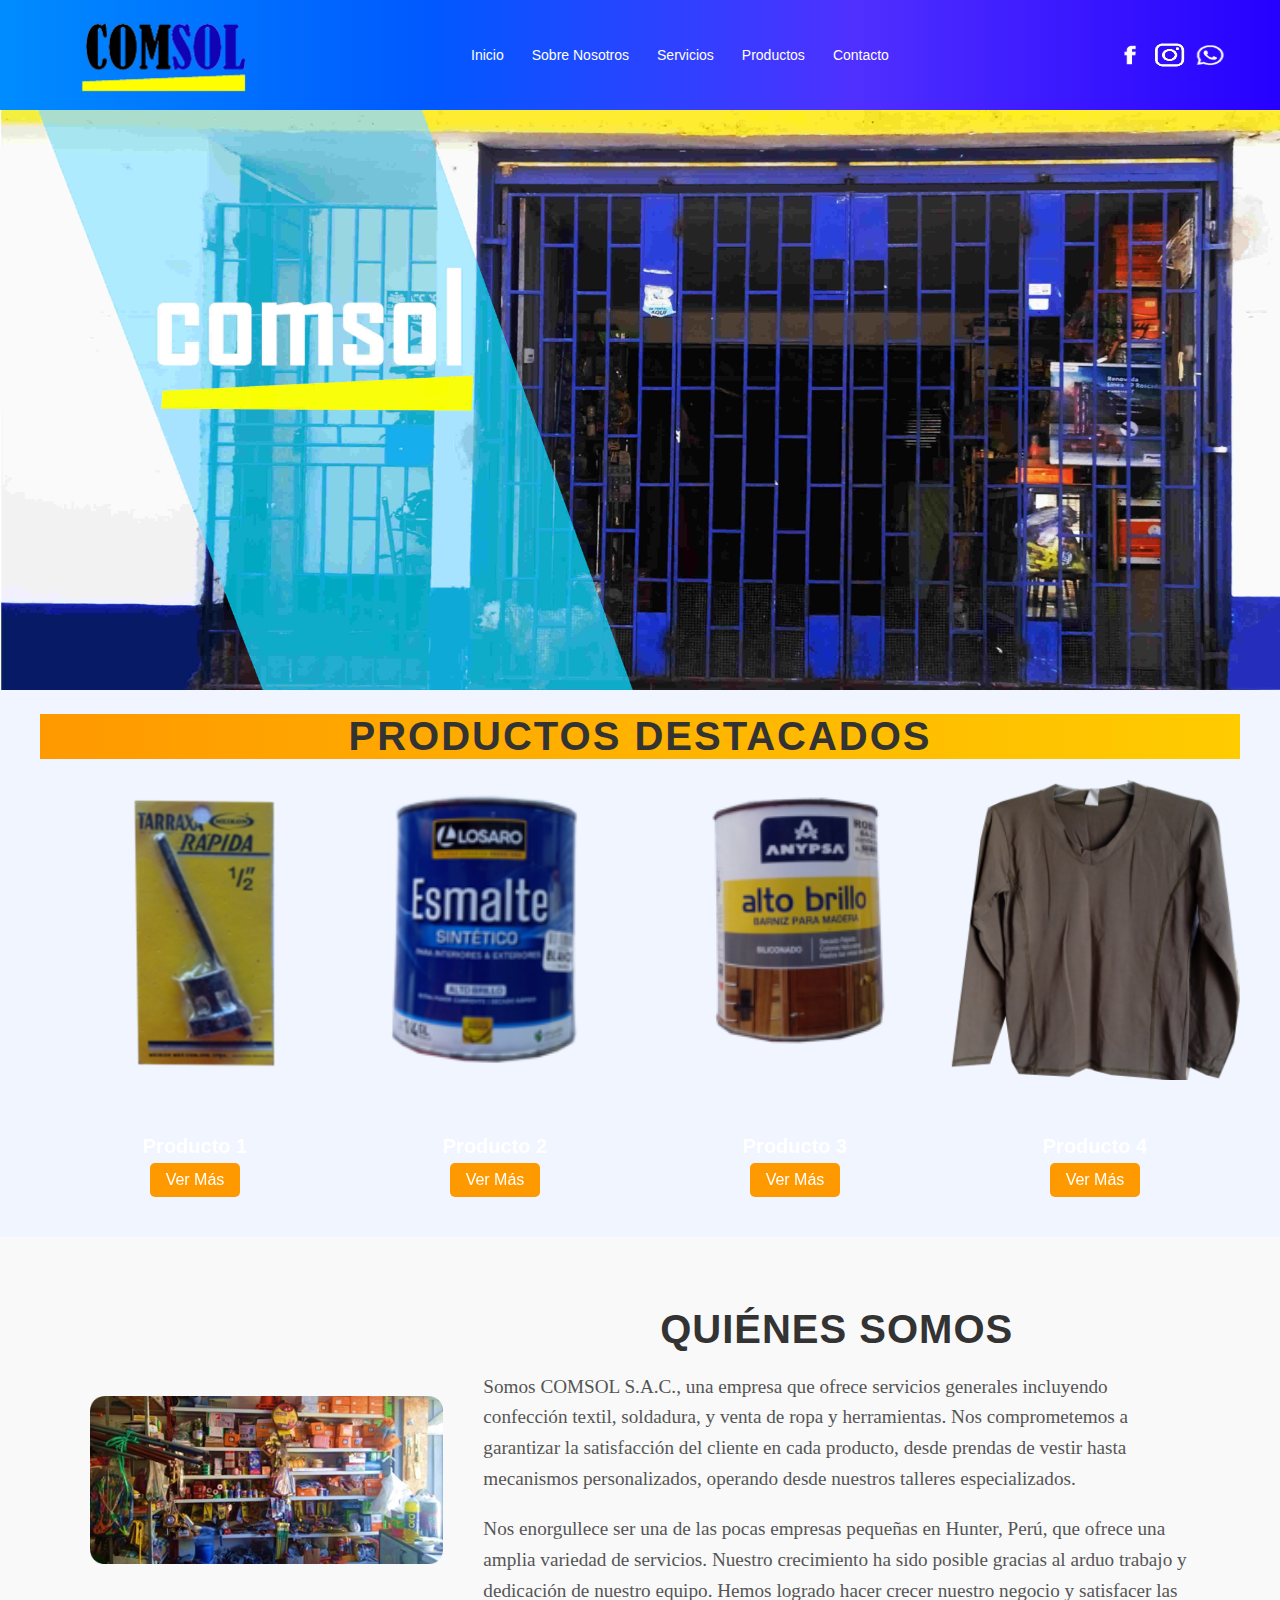
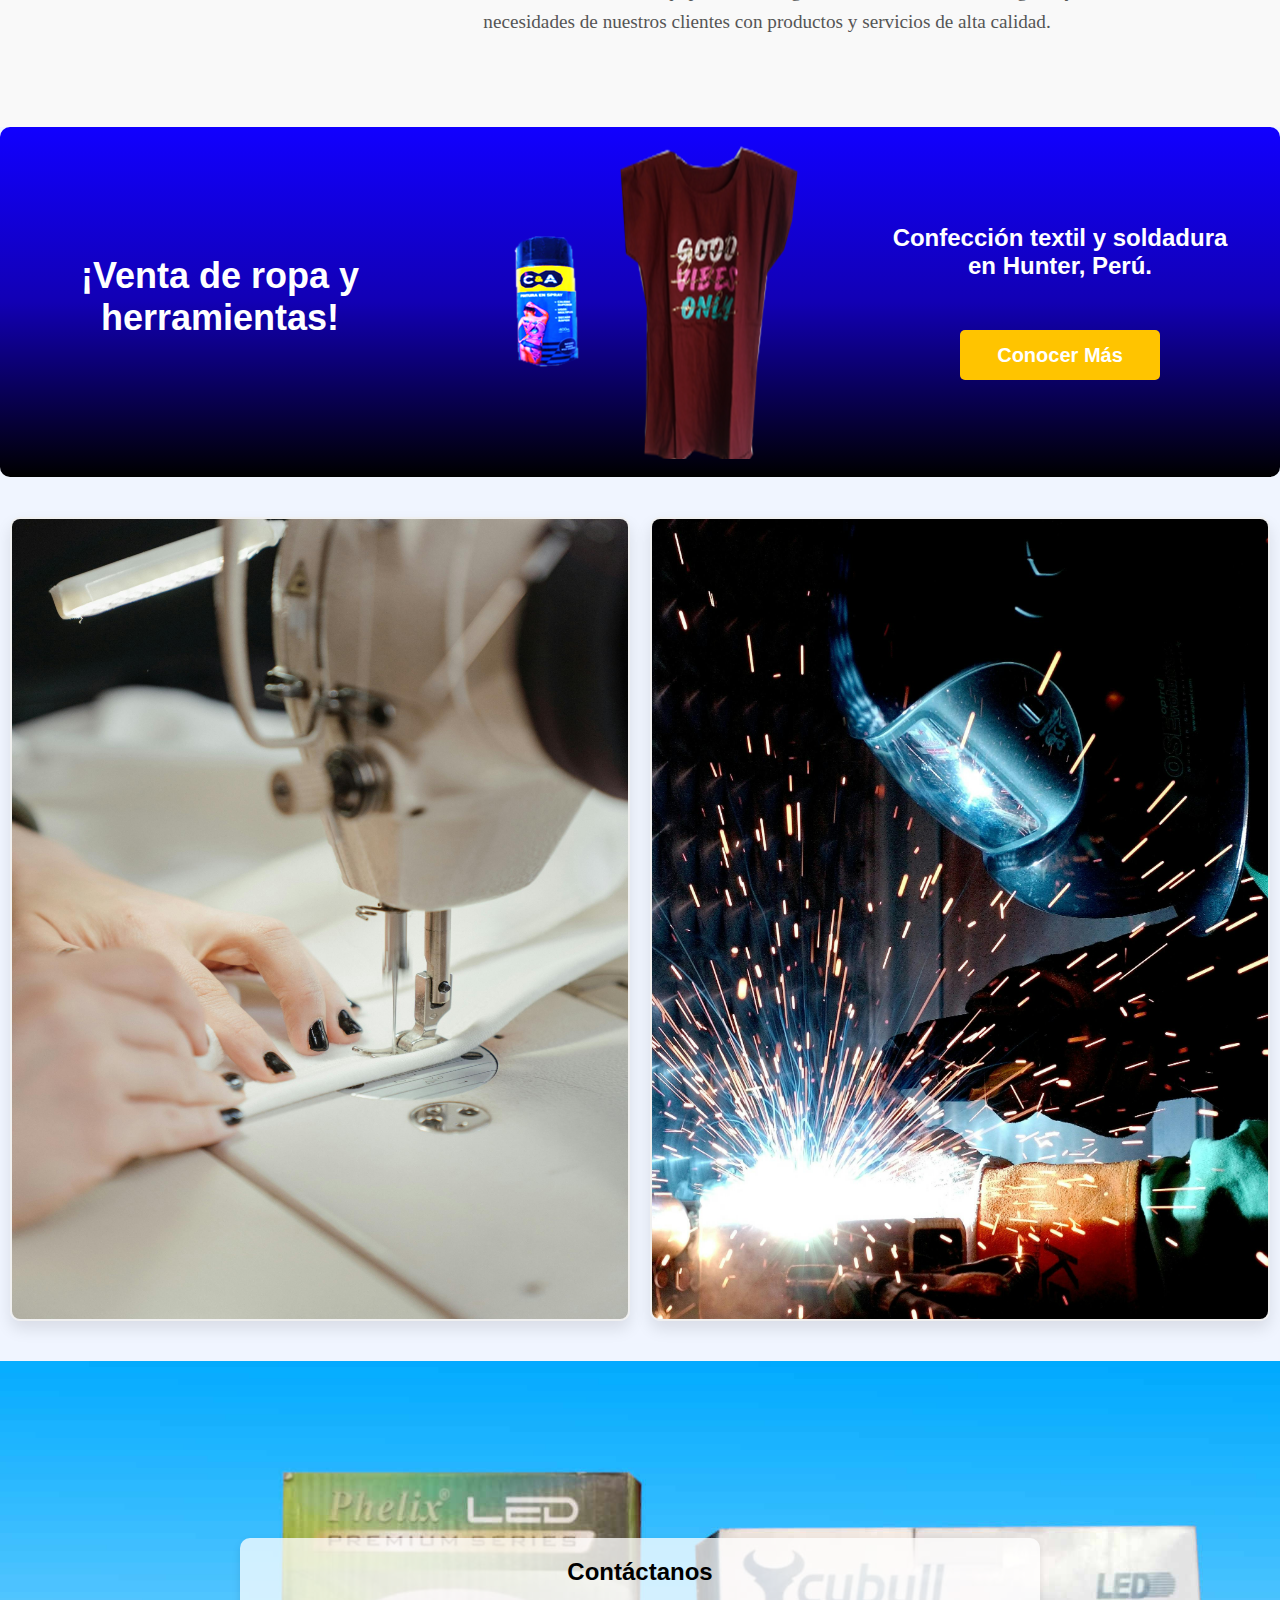
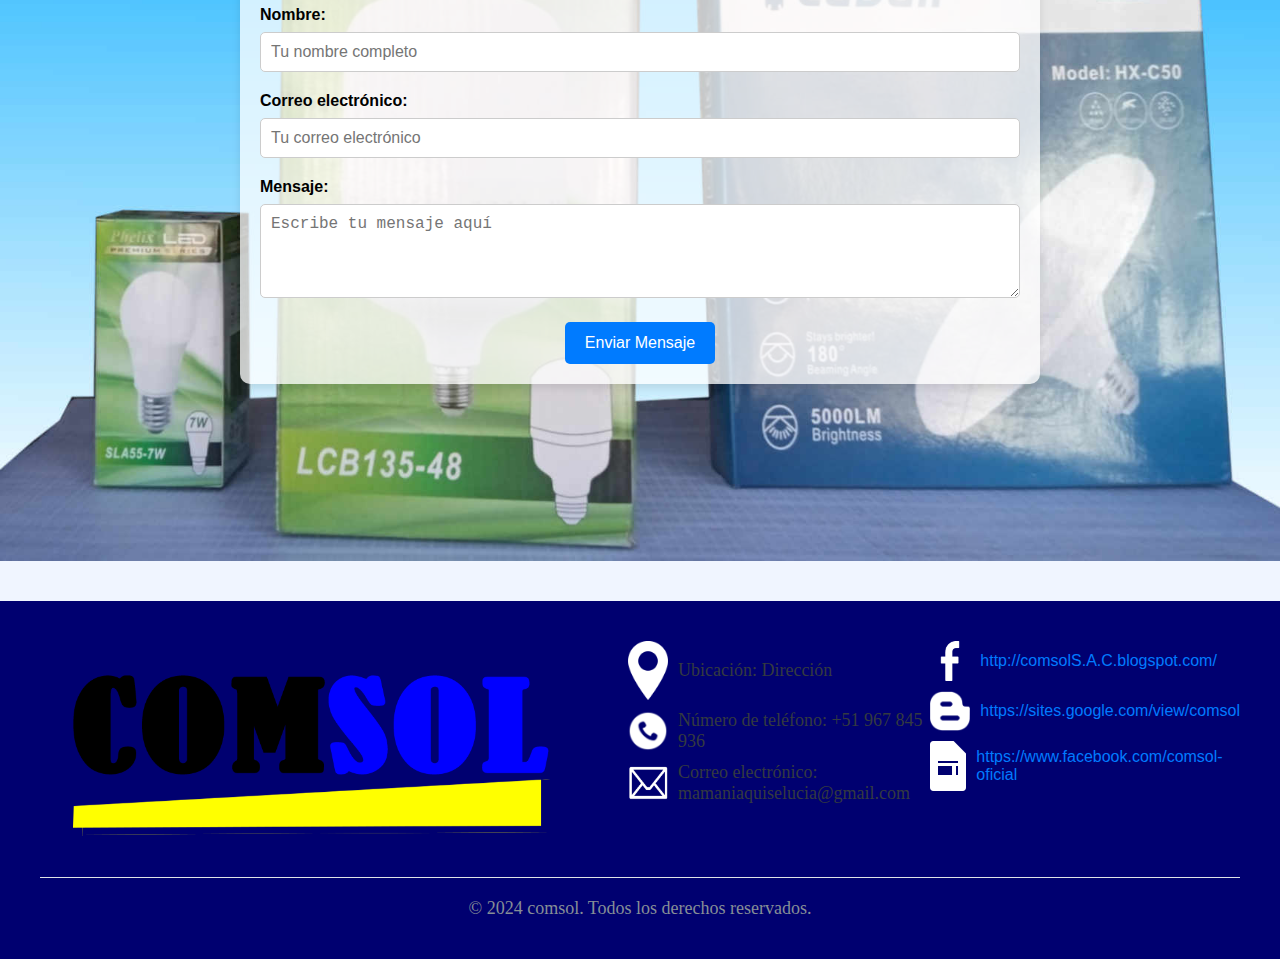
<file: index.html>
<!DOCTYPE html>
<html lang="es">
<head>
    <meta charset="UTF-8">
    <meta name="viewport" content="width=device-width, initial-scale=1.0">
    <title>Mi Empresa de Servicios Generales</title>
    <link rel="stylesheet" href="css/styles.css">
</head>
<body>
    <header>
    <img src="images/logo-nuevo.png" alt="Logo de la Empresa" class="logo">
    <input type="checkbox" id="menu-toggle">
    <label for="menu-toggle" class="menu-icon">
        <span></span>
        <span></span>
        <span></span>
    </label>
    <nav class="menu">
        <ul>
            <li><a href="index.html">Inicio</a></li>
            <li><a href="sobre_nosotros.html">Sobre Nosotros</a></li>
            <li class="submenu">
                <a href="#">Servicios</a>
                <ul>
                    <li><a href="sastreria.html">Sastrería</a></li>
                    <li><a href="soldadura.html">Soldadura</a></li>
                </ul>
            </li>
            <li class="submenu">
                <a href="#">Productos</a>
                <ul>
                    <li><a href="ferreteria.html">Ferretería</a></li>
                    <li><a href="tienda_de_ropa.html">Tienda de Ropa</a></li>
                </ul>
            </li>
            <li><a href="contacto.html">Contacto</a></li>
        </ul>
    </nav>
    <div class="red_social">
        <img src="images/iconos-header.png" alt="redes" class="redes_sociales">
        <img src="images/iconos-header2.png" alt="redes" class="redes_sociales">
        <img src="images/iconos-header3.png" alt="redes" class="redes_sociales">
    </div>
</header>

    <main>
        <img src="images/imagen1.jpg" class="imagen-portada">
        <div class="carousel-container">
            <h2 class="carousel-title">Productos Destacados</h2>
            <div class="carousel">
                <div class="carousel-track">
                    <figure class="carousel-item">
                        <img src="images/Imagenferreteria6.png" alt="Producto 1">
                        <figcaption>
                            <h3>Producto 1</h3>
                            <a href="#" class="btn-carousel">Ver Más</a>
                        </figcaption>
                    </figure>
                    <figure class="carousel-item">
                        <img src="images/producto-destacados-2.png" alt="Producto 2">
                        <figcaption>
                            <h3>Producto 2</h3>
                            <a href="#" class="btn-carousel">Ver Más</a>
                        </figcaption>
                    </figure>
                    <figure class="carousel-item">
                        <img src="images/producto-destacados-3.png" alt="Producto 3">
                        <figcaption>
                            <h3>Producto 3</h3>
                            <a href="#" class="btn-carousel">Ver Más</a>
                        </figcaption>
                    </figure>
                    <figure class="carousel-item">
                        <img src="images/Imagenropa20.png" alt="Producto 4">
                        <figcaption>
                            <h3>Producto 4</h3>
                            <a href="#" class="btn-carousel">Ver Más</a>
                        </figcaption>
                    </figure>
                    <figure class="carousel-item">
                        <img src="images/Imagenropa28.png" alt="Producto 5">
                        <figcaption>
                            <h3>Producto 5</h3>
                            <a href="#" class="btn-carousel">Ver Más</a>
                        </figcaption>
                    </figure>
                </div>
            </div>
        </div>
        <div class="intro-section">
            <div class="intro-image">
                <img src="images/quiene-somos.png" alt="Quiénes Somos">
            </div>
            <div class="intro-info">
                <h1>Quiénes Somos</h1>
                <p>Somos COMSOL S.A.C., una empresa que ofrece servicios generales incluyendo confección textil, soldadura, y venta de ropa y herramientas. Nos comprometemos a garantizar la satisfacción del cliente en cada producto, desde prendas de vestir hasta mecanismos personalizados, operando desde nuestros talleres especializados.</p>
                <p>Nos enorgullece ser una de las pocas empresas pequeñas en Hunter, Perú, que ofrece una amplia variedad de servicios. Nuestro crecimiento ha sido posible gracias al arduo trabajo y dedicación de nuestro equipo. Hemos logrado hacer crecer nuestro negocio y satisfacer las necesidades de nuestros clientes con productos y servicios de alta calidad.</p>
            </div>
        </div>
        <div class="portada-2">
            <div class="publicidad">
                <p>¡Venta de ropa y herramientas!</p>
            </div>
            <div class="imagen-publicidad">
                <img src="images/Imagen-portada-2-2.png">
                <img src="images/Imagen-portada-2-1.png">
            </div>
            <div class="contenedor-3">
                <div class="publicidad-2">
                    <p>Confección textil y soldadura en Hunter, Perú.</p>
                </div>
                <div class="publicidad-boton">
                    <button class="color-boton">
                        Conocer Más
                    </button>
                </div>
            </div>
        </div>
        <div class="servicios">
            <div class="servicio">
                <a href="sastreria.html">
                    <img src="images/pexels-cottonbro-4622206.jpg" alt="Sastrería">
                    <div class="overlay">
                        <h2>Sastrería</h2>
                        <p>"Cree su estilo único con nuestra sastrería personalizada."</p>
                    </div>
                </a>
            </div>
            <div class="servicio">
                <a href="soldadura.html">
                    <img src="images/pexels-pixabay-73833.jpg" alt="Soldadura">
                    <div class="overlay">
                        <h2>Soldadura</h2>
                        <p>"Confíe en nuestra experiencia en soldadura para soluciones duraderas."</p>
                    </div>
                </a>
            </div>
        </div>
        <div class="contacto">
            <form action="submit.php" method="POST" class="contact-form">
                <h2>Contáctanos</h2>
                <div class="form-group">
                    <label for="name">Nombre:</label>
                    <input type="text" id="name" name="name" placeholder="Tu nombre completo" required>
                </div>
        
                <div class="form-group">
                    <label for="email">Correo electrónico:</label>
                    <input type="email" id="email" name="email" placeholder="Tu correo electrónico" required>
                </div>
        
                <div class="form-group">
                    <label for="message">Mensaje:</label>
                    <textarea id="message" name="message" rows="4" placeholder="Escribe tu mensaje aquí" required></textarea>
                </div>
        
                <button type="submit" class="btn-contact">Enviar Mensaje</button>
            </form>
            <div class="imagen-2">
                <img src="images/fondo_de_foco.jpg" alt="Fondo Abstracto">
            </div>
        </div>
        
    </main>
    <footer>
        <footer>
            <div class="footer-container">
                <div class="footer-section logo-section">
                    <img src="images/logo-nuevo-v4.png" alt="Logo">
                </div>
                <div class="contact-section">
                    <div class="contact-item">
                        <img src="images/icono-de-footer3.png" alt="Icono de teléfono">
                        <p>Ubicación: Dirección</p>
                    </div>
                    <div class="contact-item">
                        <img src="images/Imagen-footer2.png" alt="Icono de correo">
                        <p>Número de teléfono: +51 967 845 936</p>
                    </div>
                    <div class="contact-item">
                        <img src="images/icono-de-footer4.png" alt="Icono de ubicación">
                        <p>Correo electrónico: mamaniaquiselucia@gmail.com</p>
                    </div>
                </div>
                <div class="social-section">
                    <div class="social-item">
                        <a href="http://comsolS.A.C.blogspot.com/" target="_blank"><img src="images/icono-de-footer8.png" alt="Icono de Facebook">http://comsolS.A.C.blogspot.com/</a>
                    </div>
                    <div class="social-item">
                        <a href="https://sites.google.com/view/comsol" target="_blank"><img src="images/icono-de-footer7.png" alt="Icono de Blogger">https://sites.google.com/view/comsol</a>
                    </div>
                    <div class="social-item">
                        <a href="https://www.facebook.com/comsol-oficial" target="_blank"><img src="images/Imagen-footer5.png" alt="Icono de Google">https://www.facebook.com/comsol-oficial</a>
                    </div>
                </div>
            </div>
            <div class="copyright-section">
                <p>&copy; 2024 comsol. Todos los derechos reservados.</p>
            </div>
    </footer>
    <script src="js/javascripts.js"></script>
    <script src="js\javascripts3.js"></script>
    <script>
        // JavaScript para manejar el despliegue del submenú
document.addEventListener('DOMContentLoaded', function () {
    const submenuItems = document.querySelectorAll('.submenu');

    submenuItems.forEach(item => {
        item.addEventListener('click', function (event) {
            const submenu = this.querySelector('ul');
            if (submenu.classList.contains('open')) {
                submenu.classList.remove('open');
            } else {
                closeAllSubmenus();
                submenu.classList.add('open');
            }
        });
    });

    // Cerrar todos los submenús abiertos excepto el actual
    function closeAllSubmenus() {
        const openSubmenus = document.querySelectorAll('.submenu ul.open');
        openSubmenus.forEach(submenu => {
            submenu.classList.remove('open');
        });
    }

    // Cerrar el submenú al hacer clic en el enlace principal
    const mainMenuLinks = document.querySelectorAll('.menu ul > li > a');
    mainMenuLinks.forEach(link => {
        link.addEventListener('click', function () {
            closeAllSubmenus();
        });
    });
});

    </script>
</body>
</html>
</file>
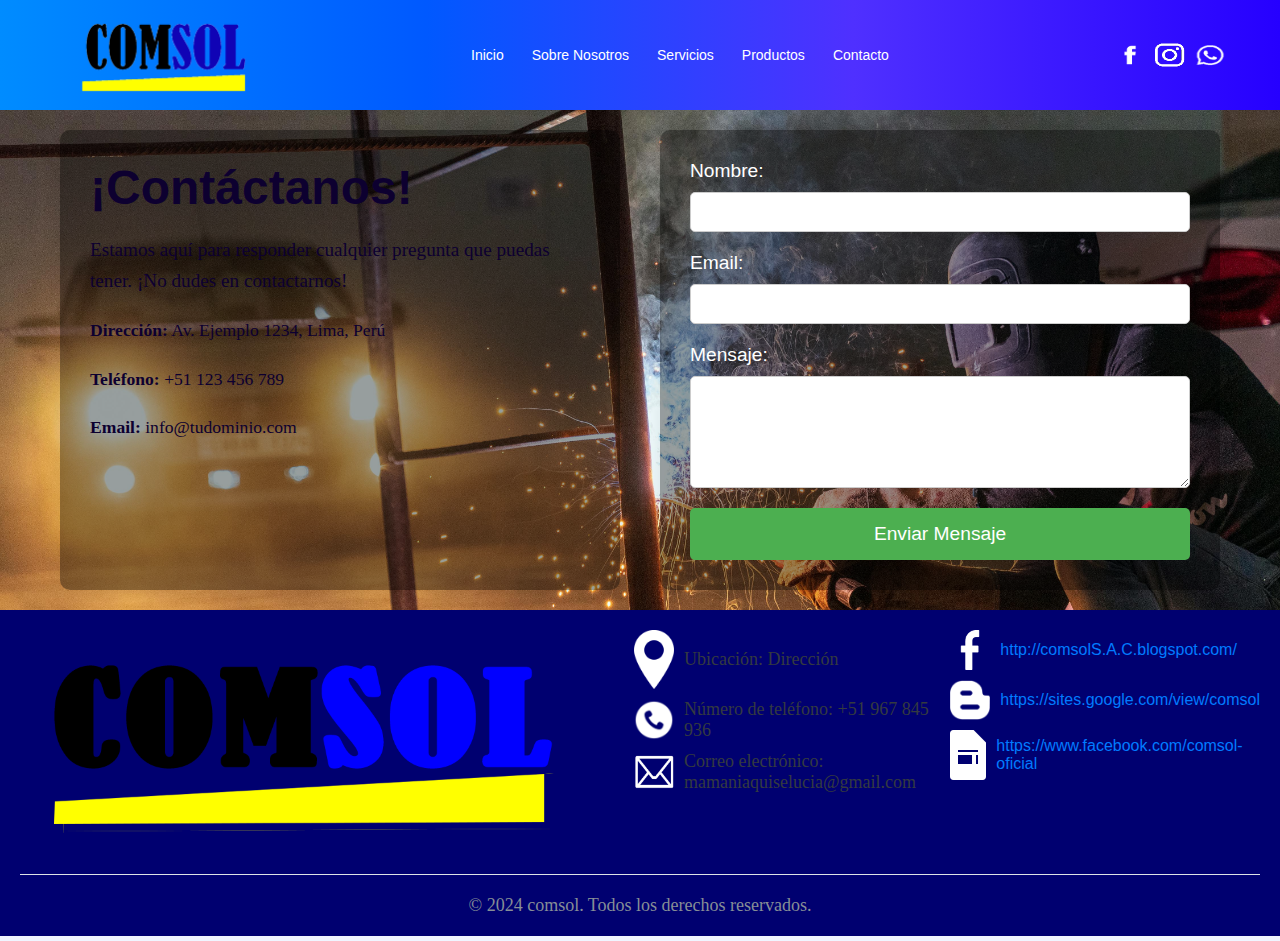
<file: contacto.html>
<!DOCTYPE html>
<html lang="es">
    <head>
        <meta charset="UTF-8">
        <meta name="viewport" content="width=device-width, initial-scale=1.0">
        <title>Contacto - Mi Empresa</title>
        <link rel="stylesheet" href="css/styles.css"> 
        <link rel="stylesheet" href="css/style7.css">
    </head>
    <body>
        <header>
            <img src="images/logo-nuevo.png" alt="Logo de la Empresa" class="logo">
            <input type="checkbox" id="menu-toggle">
            <label for="menu-toggle" class="menu-icon">
                <span></span>
                <span></span>
                <span></span>
            </label>
            <nav class="menu">
                <ul>
                    <li><a href="index.html">Inicio</a></li>
                    <li><a href="sobre_nosotros.html">Sobre Nosotros</a></li>
                    <li class="submenu">
                        <a href="#">Servicios</a>
                        <ul>
                            <li><a href="sastreria.html">Sastrería</a></li>
                            <li><a href="soldadura.html">Soldadura</a></li>
                        </ul>
                    </li>
                    <li class="submenu">
                        <a href="#">Productos</a>
                        <ul>
                            <li><a href="ferreteria.html">Ferretería</a></li>
                            <li><a href="tienda_de_ropa.html">Tienda de Ropa</a></li>
                        </ul>
                    </li>
                    <li><a href="contacto.html">Contacto</a></li>
                </ul>
            </nav>
            <div class="red_social">
                <img src="images/iconos-header.png" alt="redes" class="redes_sociales">
                <img src="images/iconos-header2.png" alt="redes" class="redes_sociales">
                <img src="images/iconos-header3.png" alt="redes" class="redes_sociales">
            </div>
        </header>
        <style>
            .contacto {
                background-size: cover;
                background-position: left;
                padding: 50px 0;
            }
            .background-image {
                position: absolute;
                top: 0;
                left: 0;
                width: 100%;
                height: 100%;
                opacity: 10px;
                object-fit: cover; /* Ajusta la imagen para cubrir todo el contenedor */
                z-index: -1; /* Coloca la imagen detrás del contenido */
            }
            
            .contacto-container {
                max-width: 1200px;
                margin: 0 auto;
                display: flex;
                flex-direction: column;
                gap: 20px;
                padding: 20px;
            }
            
            .contacto-info,
            .formulario-contacto {
                background-color: rgba(0, 0, 0, 0.377);
                padding: 30px;
                border-radius: 10px;
                box-shadow: 0 0 20px rgba(0, 0, 0, 0.1);
            }
            
            .contacto-info {
                color: rgb(13, 0, 48);
            }
            
            .contacto-info h2 {
                font-size: 3em;
                margin-bottom: 20px;
            }
            
            .contacto-info p {
                font-size: 1.2em;
                line-height: 1.6;
                margin-bottom: 20px;
            }
            
            .informacion p {
                font-size: 1.1em;
            }
            
            .formulario-contacto form {
                display: grid;
                gap: 20px;
            }
            
            .formulario-contacto .campo {
                display: grid;
                gap: 10px;
            }
            
            .formulario-contacto label {
                font-size: 1.2em;
                color: rgb(255, 255, 255);
            }
            
            .formulario-contacto input[type="text"],
            .formulario-contacto input[type="email"],
            .formulario-contacto textarea {
                width: 100%;
                padding: 10px;
                font-size: 1em;
                border: 1px solid #ccc;
                border-radius: 5px;
            }
            
            .formulario-contacto textarea {
                resize: vertical;
            }
            
            .formulario-contacto button {
                background-color: #4CAF50;
                color: white;
                border: none;
                padding: 15px 32px;
                text-align: center;
                text-decoration: none;
                display: inline-block;
                font-size: 1.2em;
                border-radius: 5px;
                cursor: pointer;
                transition: background-color 0.3s;
            }
            
           
            @media (min-width: 768px) {
                .contacto-container {
                    flex-direction: row;
                    justify-content: space-between;
                }
            
                .contacto-info,
                .formulario-contacto {
                    flex: 1;
                }
            
                .formulario-contacto {
                    margin-left: 20px;
                }
            }
            
        </style>
        <main>
            <section class="contacto1">
                <img src="images\pexels-nishantaneja-3970342.jpg" class="background-image">
                <div class="contacto-container">
                    <div class="contacto-info">
                        <h2>¡Contáctanos!</h2>
                        <p>Estamos aquí para responder cualquier pregunta que puedas tener. ¡No dudes en contactarnos!</p>
                        <div class="informacion">
                            <p><strong>Dirección:</strong> Av. Ejemplo 1234, Lima, Perú</p>
                            <p><strong>Teléfono:</strong> +51 123 456 789</p>
                            <p><strong>Email:</strong> info@tudominio.com</p>
                        </div>
                    </div>
                    <div class="formulario-contacto">
                        <form action="#" method="POST">
                            <div class="campo">
                                <label for="nombre">Nombre:</label>
                                <input type="text" id="nombre" name="nombre" required>
                            </div>
                            <div class="campo">
                                <label for="email">Email:</label>
                                <input type="email" id="email" name="email" required>
                            </div>
                            <div class="campo">
                                <label for="mensaje">Mensaje:</label>
                                <textarea id="mensaje" name="mensaje" rows="5" required></textarea>
                            </div>
                            <button type="submit">Enviar Mensaje</button>
                        </form>
                    </div>
                </div>
            </section>
            
        </main>
        <footer>
            <div class="footer-container">
                <div class="footer-section logo-section">
                    <img src="images/logo-nuevo-v4.png" alt="Logo">
                </div>
                <div class="contact-section">
                    <div class="contact-item">
                        <img src="images/icono-de-footer3.png" alt="Icono de teléfono">
                        <p>Ubicación: Dirección</p>
                    </div>
                    <div class="contact-item">
                        <img src="images/Imagen-footer2.png" alt="Icono de correo">
                        <p>Número de teléfono: +51 967 845 936</p>
                    </div>
                    <div class="contact-item">
                        <img src="images/icono-de-footer4.png" alt="Icono de ubicación">
                        <p>Correo electrónico: mamaniaquiselucia@gmail.com</p>
                    </div>
                </div>
                <div class="social-section">
                    <div class="social-item">
                        <a href="http://comsolS.A.C.blogspot.com/" target="_blank"><img src="images/icono-de-footer8.png" alt="Icono de Facebook">http://comsolS.A.C.blogspot.com/</a>
                    </div>
                    <div class="social-item">
                        <a href="https://sites.google.com/view/comsol" target="_blank"><img src="images/icono-de-footer7.png" alt="Icono de Blogger">https://sites.google.com/view/comsol</a>
                    </div>
                    <div class="social-item">
                        <a href="https://www.facebook.com/comsol-oficial" target="_blank"><img src="images/Imagen-footer5.png" alt="Icono de Google">https://www.facebook.com/comsol-oficial</a>
                    </div>
                </div>
            </div>
            <div class="copyright-section">
                <p>&copy; 2024 comsol. Todos los derechos reservados.</p>
            </div>
        </footer>
    </body>
</html>
</file>
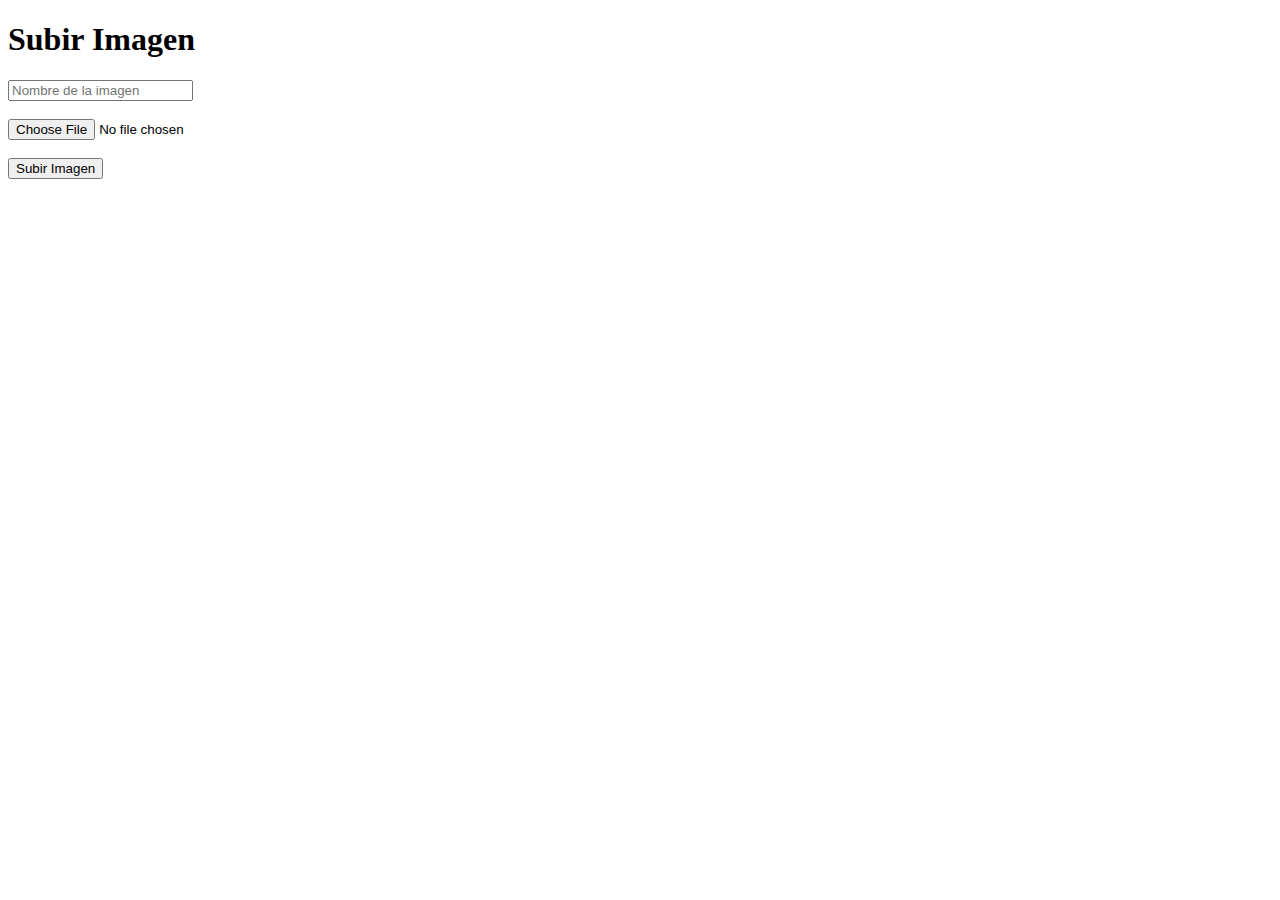
<file: index10.html>
<!DOCTYPE html>
<html lang="en">
<head>
    <meta charset="UTF-8">
    <meta name="viewport" content="width=device-width, initial-scale=1.0">
    <title>Subir Imagen</title>
</head>
<body>
    <h1>Subir Imagen</h1>
    <form id="uploadForm" action="upload.php" method="post" enctype="multipart/form-data">
        <input type="text" name="nombre" placeholder="Nombre de la imagen"><br><br>
        <input type="file" name="imagen"><br><br>
        <button type="submit">Subir Imagen</button>
    </form>

    <div id="mensaje"></div>

    <script>
        document.getElementById('uploadForm').addEventListener('submit', function(event) {
            event.preventDefault();
            
            var formData = new FormData(this);

            fetch(this.action, {
                method: 'POST',
                body: formData
            })
            .then(response => response.json())
            .then(data => {
                document.getElementById('mensaje').innerText = data.message || data.error || 'Error al subir la imagen';
            })
            .catch(error => {
                console.error('Error:', error);
                document.getElementById('mensaje').innerText = 'Error en la solicitud';
            });
        });
    </script>
</body>
</html>
</file>
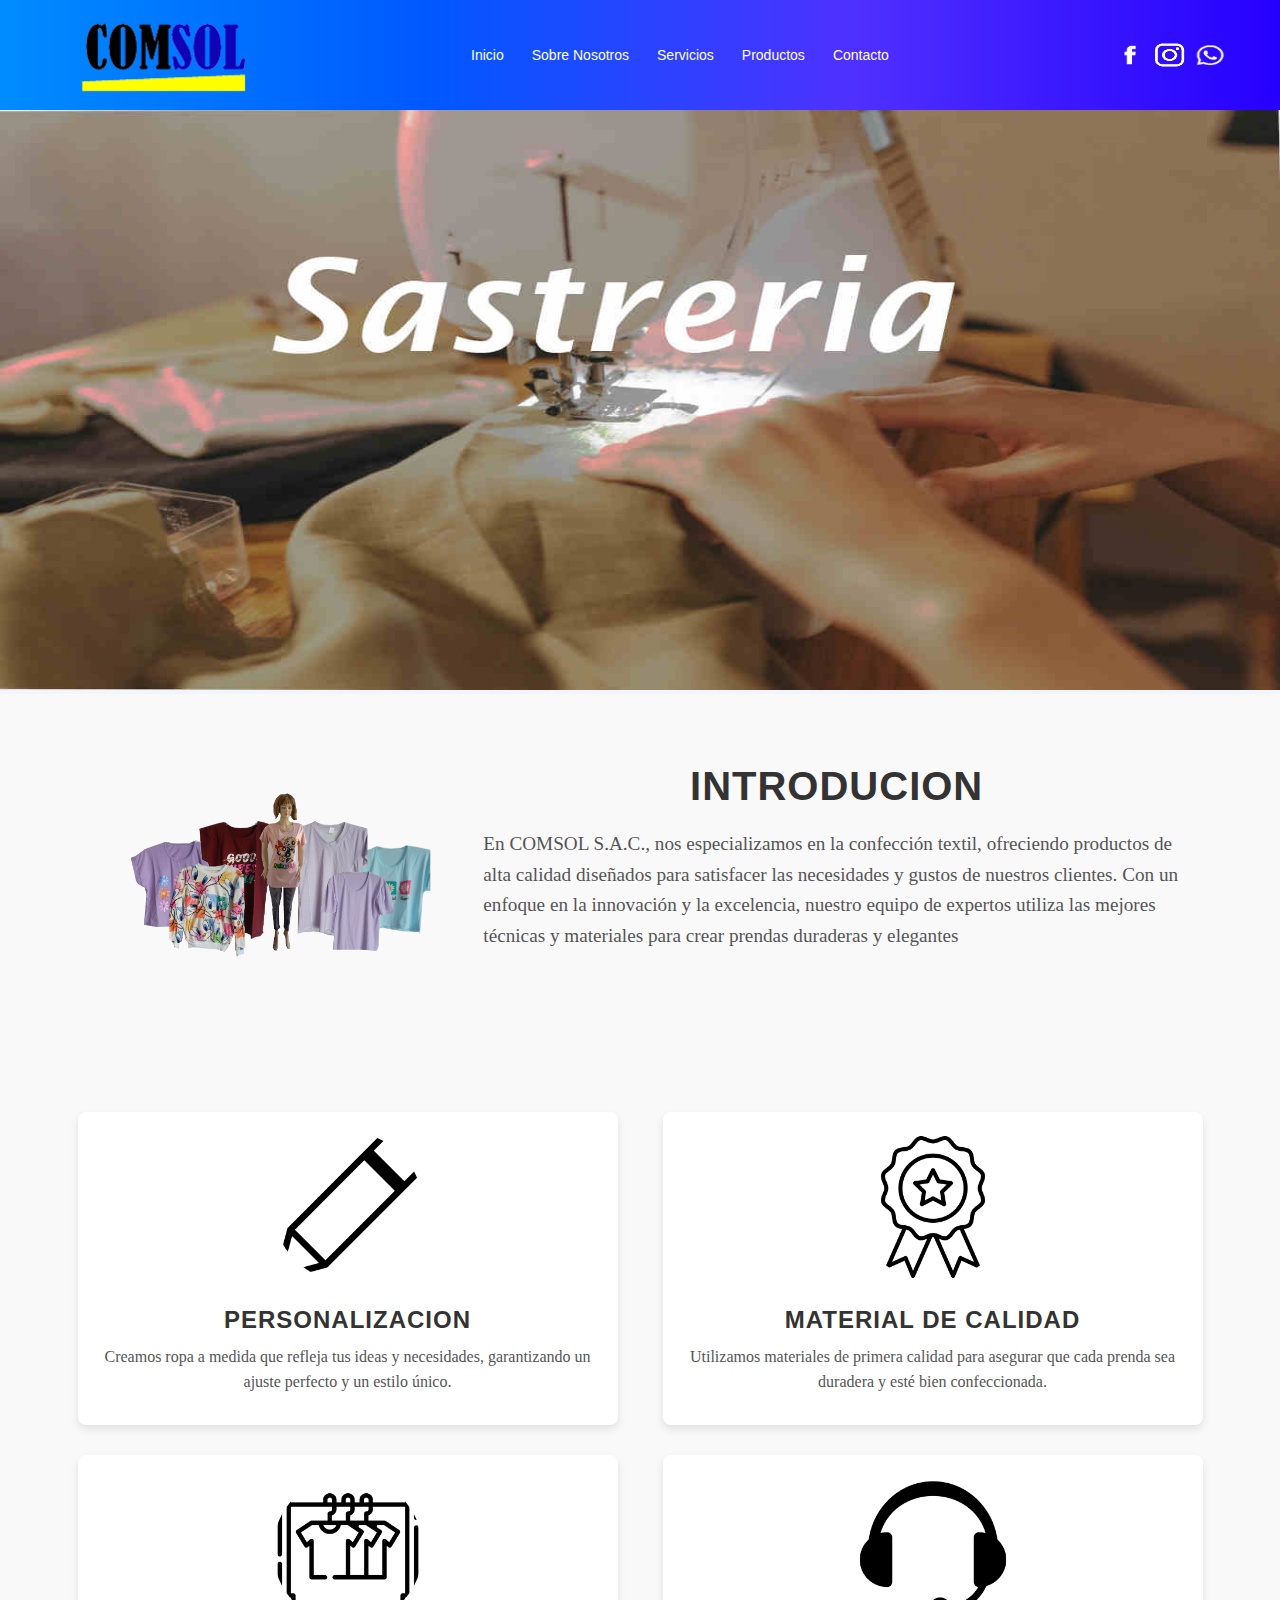
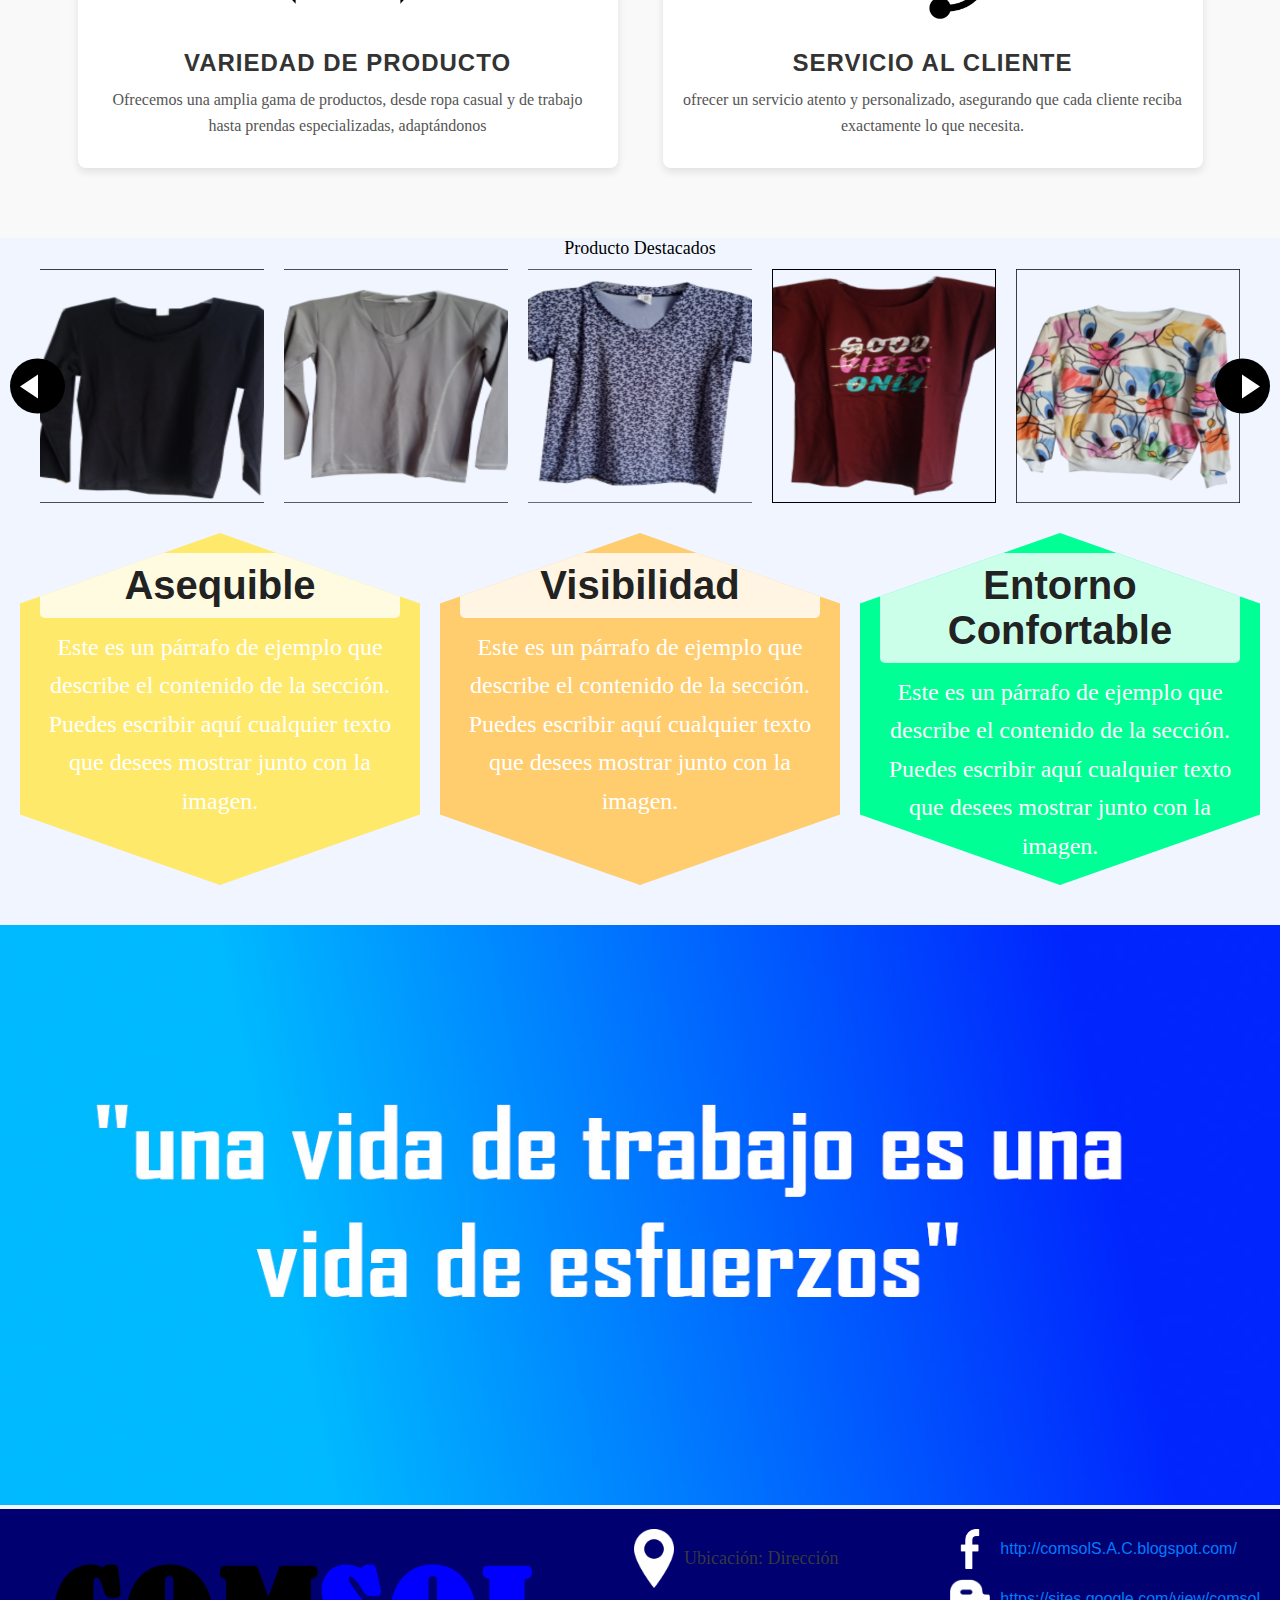
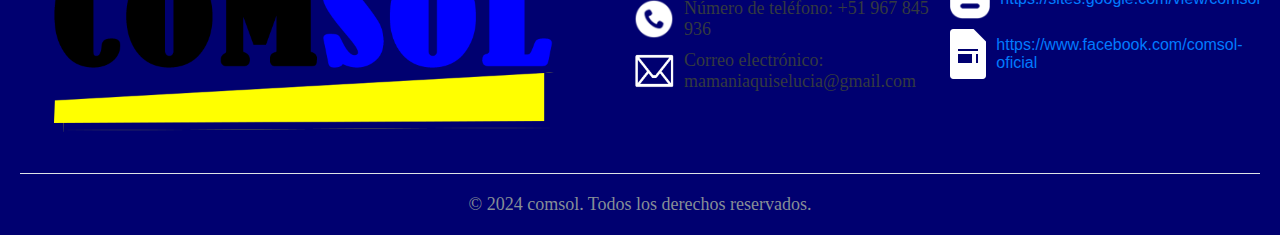
<file: sastreria.html>
<!DOCTYPE html>
<html lang="es">
<head>
    <meta charset="UTF-8">
    <meta name="viewport" content="width=device-width, initial-scale=1.0">
    <title>sastreia</title>
    <link rel="stylesheet" href="css/styles.css">
    <link rel="stylesheet" href="css/style4.css">
</head>
<body>
    <header>
        <img src="images/logo-nuevo.png" alt="Logo de la Empresa" class="logo">
        <input type="checkbox" id="menu-toggle">
        <label for="menu-toggle" class="menu-icon">
            <span></span>
            <span></span>
            <span></span>
        </label>
        <nav class="menu">
            <ul>
                <li><a href="index.html">Inicio</a></li>
                <li><a href="sobre_nosotros.html">Sobre Nosotros</a></li>
                <li class="submenu">
                    <a href="#">Servicios</a>
                    <ul>
                        <li><a href="sastreria.html">Sastrería</a></li>
                        <li><a href="soldadura.html">Soldadura</a></li>
                    </ul>
                </li>
                <li class="submenu">
                    <a href="#">Productos</a>
                    <ul>
                        <li><a href="ferreteria.html">Ferretería</a></li>
                        <li><a href="tienda_de_ropa.html">Tienda de Ropa</a></li>
                    </ul>
                </li>
                <li><a href="contacto.html">Contacto</a></li>
            </ul>
        </nav>
        <div class="red_social">
            <img src="images/iconos-header.png" alt="redes" class="redes_sociales">
            <img src="images/iconos-header2.png" alt="redes" class="redes_sociales">
            <img src="images/iconos-header3.png" alt="redes" class="redes_sociales">
        </div>
    </header>
    <main>
    <img src="images/imagen2.jpg" class="imagen-portada">
    <div class="introduccion-de-sastreria">
        <div class="imagen-de-sastreria">
            <img src="images/imagen_presentacion_sastreria.png">
        </div>
        <div class="sastreria-texto">
            <h1>introducion</h1>
            <p>En COMSOL S.A.C., nos especializamos en la confección textil, ofreciendo productos de alta calidad diseñados para satisfacer las necesidades y gustos de nuestros clientes. Con un enfoque en la innovación y la excelencia, nuestro equipo de expertos utiliza las mejores técnicas y materiales para crear prendas duraderas y elegantes
            </p>
        </div>
    </div> 
    <div class="nuestro-beneficios">
        <div class="beneficios-general">
            <div class="beneficios">
                <img src="images/pngwing.com (4).png" alt="Producto 1">
                <div class="beneficios-texto">
                    <h2>personalizacion</h2>
                    <p>Creamos ropa a medida que refleja tus ideas y necesidades, garantizando un ajuste perfecto y un estilo único.
                    </p>
                </div>
            </div>
            <div class="beneficios">
                <img src="images/medalla.png" alt="Producto 2">
                <div class="beneficios-texto">
                    <h2>material de calidad</h2>
                    <p>Utilizamos materiales de primera calidad para asegurar que cada prenda sea duradera y esté bien confeccionada.
                    </p>
                </div>
            </div>
            <div class="beneficios">
                <img src="images/ropa.png" alt="Producto 3">
                <div class="beneficios-texto">
                    <h2>variedad de producto</h2>
                    <p>Ofrecemos una amplia gama de productos, desde ropa casual y de trabajo hasta prendas especializadas, adaptándonos
                    </p>
                </div>
            </div>
            <div class="beneficios">
                <img src="images/pngwing.com (5).png" alt="Producto 3">
                <div class="beneficios-texto">
                    <h2>servicio al cliente</h2>
                    <p>ofrecer un servicio atento y personalizado, asegurando que cada cliente reciba exactamente lo que necesita.</p>
                </div>
            </div>
        </div>
    </div>
    <p style="text-align: center;">Producto Destacados</p>
    <div class="carousel">
        <div class="slider">
          <img src="images/imagenropa2.png" alt="Imagen 2">
          <img src="images/Imagenropa3.png" alt="Imagen 3"> 
          <img src="images/imagenropa5.png" alt="Imagen 4">
          <img src="images/Imagenropa6.png" alt="Imagen 5" style="border: 1px black solid;">
          <img src="images/Imagenropa7.png" alt="Imagen 6">
        </div>
        <div class="arrow left"></div>
        <div class="arrow right"></div>
    </div>      
    <div class="nuestros-ventajas">
        <div class="ventaja ventaja1">
            <h3>Asequible</h3>
            <p>Este es un párrafo de ejemplo que describe el contenido de la sección. Puedes escribir aquí cualquier texto que desees mostrar junto con la imagen.</p>
        </div>
        <div class="ventaja ventaja2">
            <h3>Visibilidad</h3>
            <p>Este es un párrafo de ejemplo que describe el contenido de la sección. Puedes escribir aquí cualquier texto que desees mostrar junto con la imagen.</p>
        </div>
        <div class="ventaja ventaja3">
            <h3>Entorno Confortable</h3>
            <p>Este es un párrafo de ejemplo que describe el contenido de la sección. Puedes escribir aquí cualquier texto que desees mostrar junto con la imagen.</p>
        </div>
    </div> 
    <img src="images/lema.jpg" class="lema">
</main>
<footer>
    <div class="footer-container">
        <div class="footer-section logo-section">
            <img src="images/logo-nuevo-v4.png" alt="Logo">
        </div>
        <div class="contact-section">
            <div class="contact-item">
                <img src="images/icono-de-footer3.png" alt="Icono de teléfono">
                <p>Ubicación: Dirección</p>
            </div>
            <div class="contact-item">
                <img src="images/Imagen-footer2.png" alt="Icono de correo">
                <p>Número de teléfono: +51 967 845 936</p>
            </div>
            <div class="contact-item">
                <img src="images/icono-de-footer4.png" alt="Icono de ubicación">
                <p>Correo electrónico: mamaniaquiselucia@gmail.com</p>
            </div>
        </div>
        <div class="social-section">
            <div class="social-item">
                <a href="http://comsolS.A.C.blogspot.com/" target="_blank"><img src="images/icono-de-footer8.png" alt="Icono de Facebook">http://comsolS.A.C.blogspot.com/</a>
            </div>
            <div class="social-item">
                <a href="https://sites.google.com/view/comsol" target="_blank"><img src="images/icono-de-footer7.png" alt="Icono de Blogger">https://sites.google.com/view/comsol</a>
            </div>
            <div class="social-item">
                <a href="https://www.facebook.com/comsol-oficial" target="_blank"><img src="images/Imagen-footer5.png" alt="Icono de Google">https://www.facebook.com/comsol-oficial</a>
            </div>
        </div>
    </div>
    <div class="copyright-section">
        <p>&copy; 2024 comsol. Todos los derechos reservados.</p>
    </div>
</footer>
    <script src="js\javascripts2.js"></script>
</body>
</html>
</file>
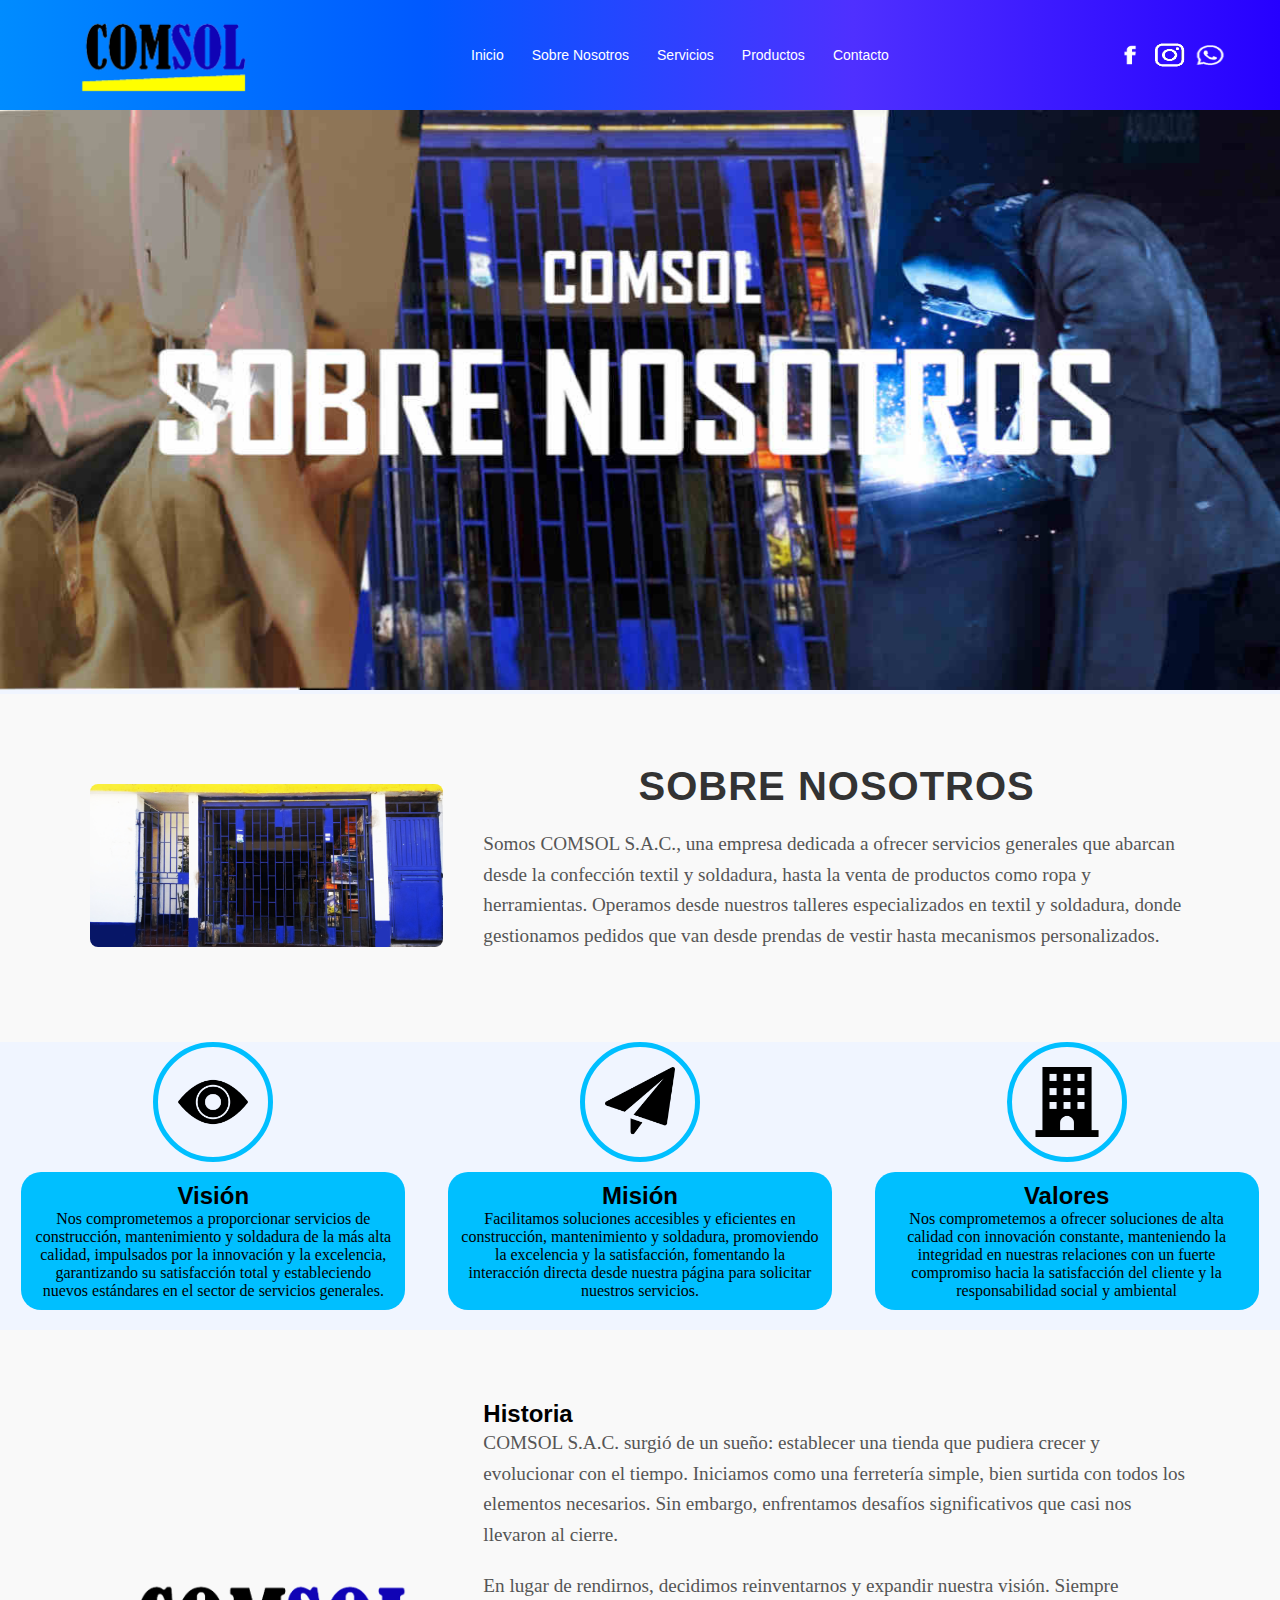
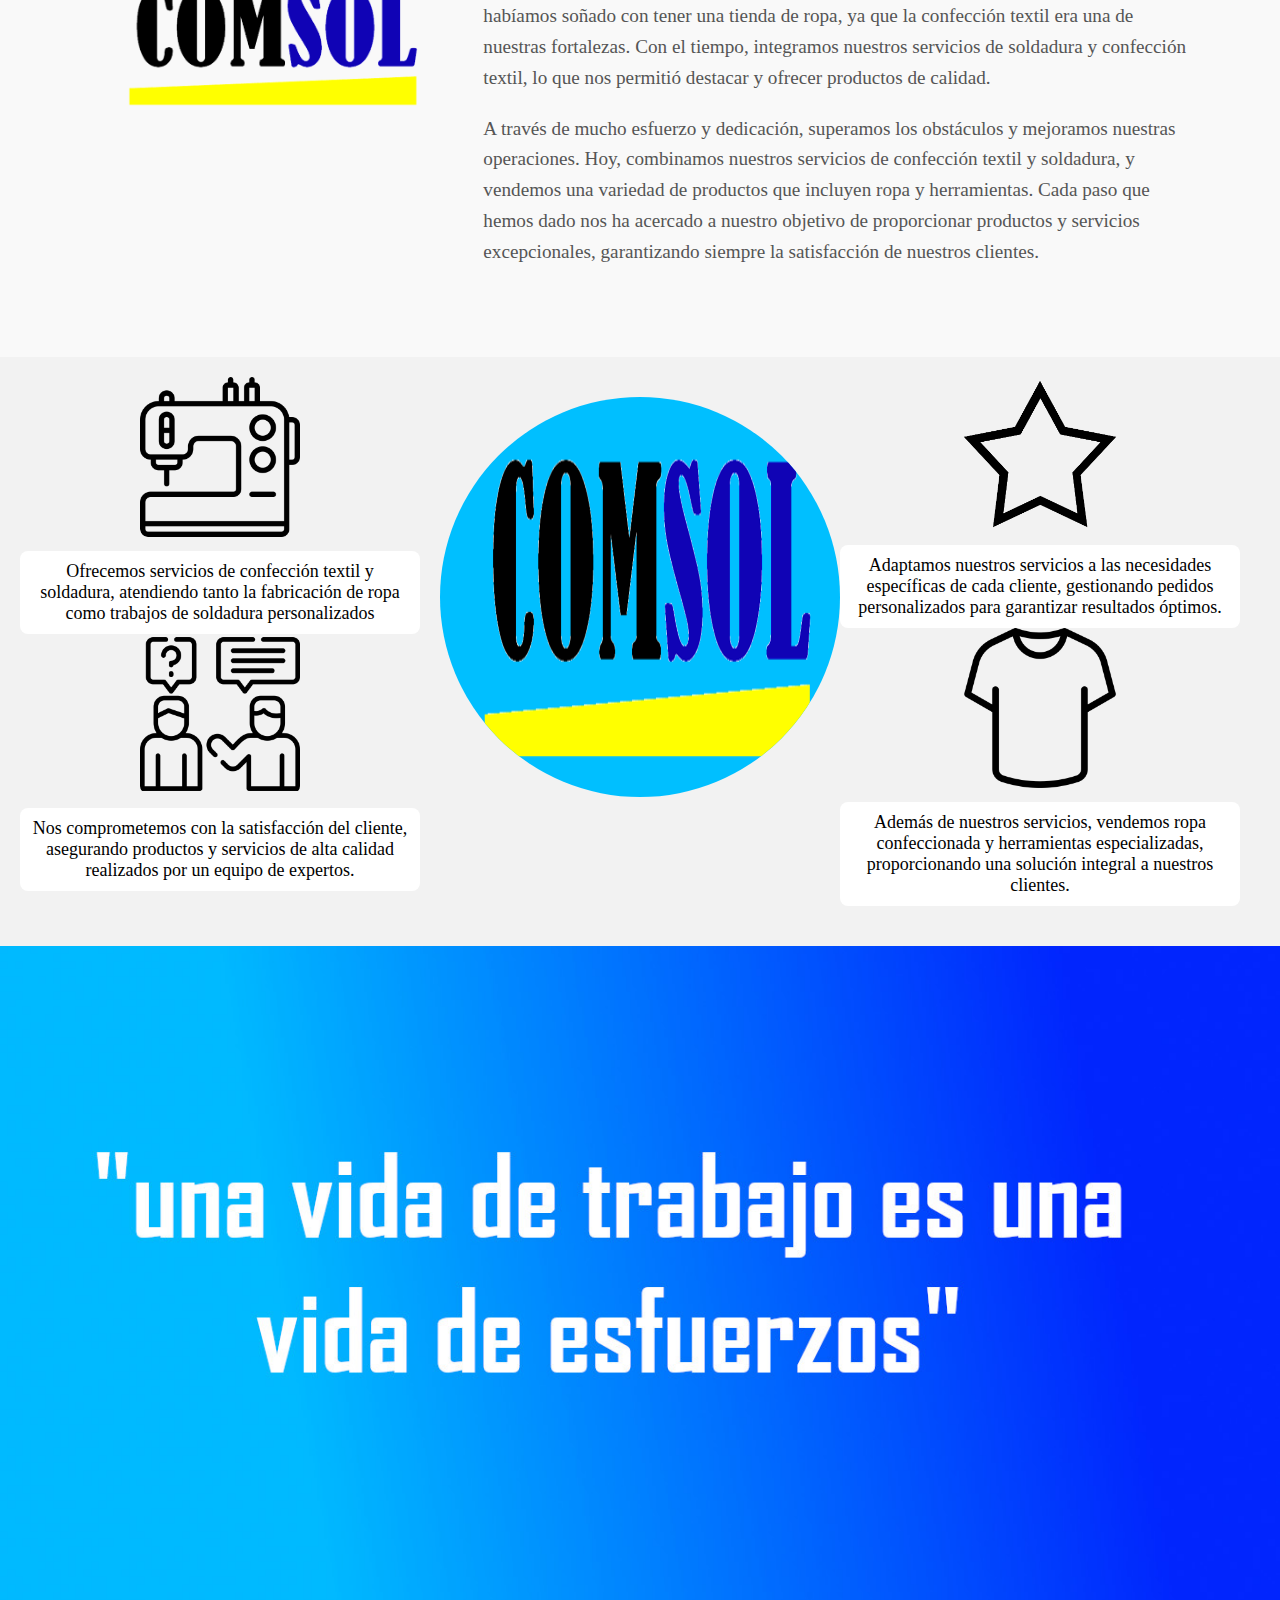
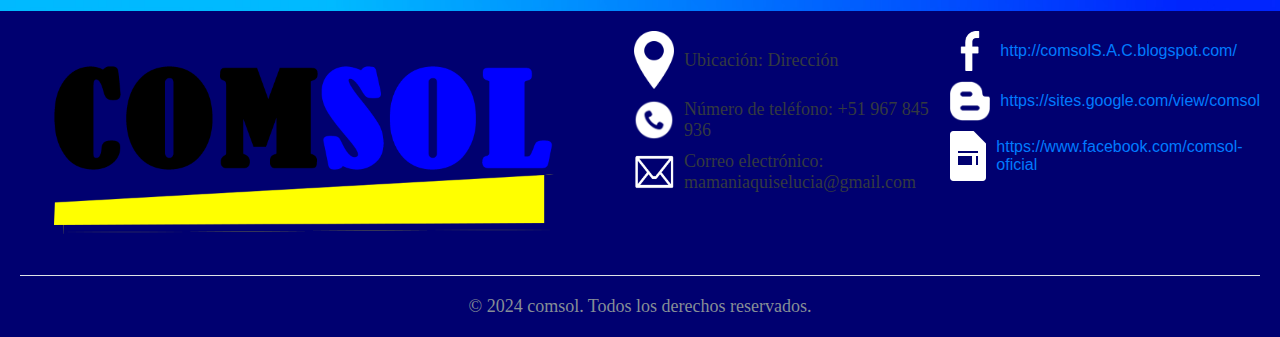
<file: sobre_nosotros.html>
<!DOCTYPE html>
<html lang="en">
<head>
    <meta charset="UTF-8">
    <meta http-equiv="X-UA-Compatible" content="IE=edge">
    <meta name="viewport" content="width=device-width, initial-scale=1.0">
    <title>Document</title>
    <link rel="stylesheet" href="css/styles.css"> 
    <link rel="stylesheet" href="css/style7.css">
</head>
<body>
    <header>
        <img src="images/logo-nuevo.png" alt="Logo de la Empresa" class="logo">
        <input type="checkbox" id="menu-toggle">
        <label for="menu-toggle" class="menu-icon">
            <span></span>
            <span></span>
            <span></span>
        </label>
        <nav class="menu">
            <ul>
                <li><a href="index.html">Inicio</a></li>
                <li><a href="sobre_nosotros.html">Sobre Nosotros</a></li>
                <li class="submenu">
                    <a href="#">Servicios</a>
                    <ul>
                        <li><a href="sastreria.html">Sastrería</a></li>
                        <li><a href="soldadura.html">Soldadura</a></li>
                    </ul>
                </li>
                <li class="submenu">
                    <a href="#">Productos</a>
                    <ul>
                        <li><a href="ferreteria.html">Ferretería</a></li>
                        <li><a href="tienda_de_ropa.html">Tienda de Ropa</a></li>
                    </ul>
                </li>
                <li><a href="contacto.html">Contacto</a></li>
            </ul>
        </nav>
        <div class="red_social">
            <img src="images/iconos-header.png" alt="redes" class="redes_sociales">
            <img src="images/iconos-header2.png" alt="redes" class="redes_sociales">
            <img src="images/iconos-header3.png" alt="redes" class="redes_sociales">
        </div>
    </header>
<main> 
    <img src="images\imagen3.jpg" class="imagen-portada">
    <div class="intro-section">
        <div class="intro-image">
            <img src="images/IMG_20240615_091337.jpg" alt="Imagen de Nosotros">
        </div>
        <div class="intro-info">
            <h1>Sobre nosotros</h1>
            <p>Somos COMSOL S.A.C., una empresa dedicada a ofrecer servicios generales que abarcan desde la confección textil y soldadura, hasta la venta de productos como ropa y herramientas. Operamos desde nuestros talleres especializados en textil y soldadura, donde gestionamos pedidos que van desde prendas de vestir hasta mecanismos personalizados.</p>
        </div>
    </div>
    
    <div class="vision-mision_valores">
        <div class="elemento">
            <div class="imagen-elemento">
                <img src="images/vision.png" class="icono-imagen">
            </div>
            <div class="texto">
                <h2>Visión</h2>
                <p>Nos comprometemos a proporcionar servicios de construcción, mantenimiento y soldadura de la más alta calidad, impulsados por la innovación y la excelencia, garantizando su satisfacción total y estableciendo nuevos estándares en el sector de servicios generales.</p>
            </div>
        </div>
        <div class="elemento">
            <div class="imagen-elemento">
                <img src="images/mision.png" class="icono-imagen">
            </div>
            <div class="texto">
                <h2>Misión</h2>
                <p>Facilitamos soluciones accesibles y eficientes en construcción, mantenimiento y soldadura, promoviendo la excelencia y la satisfacción, fomentando la interacción directa desde nuestra página para solicitar nuestros servicios.</p>
            </div>
        </div> 
        <div class="elemento">
            <div class="imagen-elemento">
                <img src="images/valores.png" class="icono-imagen">
            </div>
            <div class="texto">
                <h2>Valores</h2>
                <p>Nos comprometemos a ofrecer soluciones de alta calidad con innovación constante, manteniendo la integridad en nuestras relaciones con un fuerte compromiso hacia la satisfacción del cliente y la responsabilidad social y ambiental</p>
            </div>
        </div> 
    </div>
    <div class="intro-section">
        <div class="intro-image">
            <img src="images/logo-nuevo.png" alt="Logo Nuevo">
        </div>
        <div class="intro-info">
            <h2>Historia</h2>
            <p>COMSOL S.A.C. surgió de un sueño: establecer una tienda que pudiera crecer y evolucionar con el tiempo. Iniciamos como una ferretería simple, bien surtida con todos los elementos necesarios. Sin embargo, enfrentamos desafíos significativos que casi nos llevaron al cierre.</p>
            <p>En lugar de rendirnos, decidimos reinventarnos y expandir nuestra visión. Siempre habíamos soñado con tener una tienda de ropa, ya que la confección textil era una de nuestras fortalezas. Con el tiempo, integramos nuestros servicios de soldadura y confección textil, lo que nos permitió destacar y ofrecer productos de calidad.</p>
            <p>A través de mucho esfuerzo y dedicación, superamos los obstáculos y mejoramos nuestras operaciones. Hoy, combinamos nuestros servicios de confección textil y soldadura, y vendemos una variedad de productos que incluyen ropa y herramientas. Cada paso que hemos dado nos ha acercado a nuestro objetivo de proporcionar productos y servicios excepcionales, garantizando siempre la satisfacción de nuestros clientes.</p>
        </div>
    </div>
    <div class="circle-container">
        <div class="element">
            <div class="element1">
                <img src="images/maquina-de-coser (1).png" alt="Imagen 1">
                <div class="texto-2">
                    <p>Ofrecemos servicios de confección textil y soldadura, atendiendo tanto la fabricación de ropa como trabajos de soldadura personalizados</p>
                </div>
            </div>
            <div class="element2">
                <img src="images/hablando.png" alt="Imagen 2">
                <div class="texto-2">
                    <p>Nos comprometemos con la satisfacción del cliente, asegurando productos y servicios de alta calidad realizados por un equipo de expertos.
                    </p>
                </div>
            </div>
        </div>
        <div class="elemento_principal">
            <img src="images/logo-nuevo.png">
        </div>
        <div class="element">
            <div class="element3">
                <img src="images/estrella.png" alt="Imagen 3">
                <div class="texto-2">
                    <p>Adaptamos nuestros servicios a las necesidades específicas de cada cliente, gestionando pedidos personalizados para garantizar resultados óptimos.
                    </p>
                </div>
            </div>
            <div class="element4">
                <img src="images/camiseta.png" alt="Imagen 4">
                <div class="texto-2">
                    <p>Además de nuestros servicios, vendemos ropa confeccionada y herramientas especializadas, proporcionando una solución integral a nuestros clientes.
                    </p>
                </div>
            </div>
        </div>
    </div> 
    <img src="images/lema.jpg" class="lema">
</main>
<footer>
    <div class="footer-container">
        <div class="footer-section logo-section">
            <img src="images/logo-nuevo-v4.png" alt="Logo">
        </div>
        <div class="contact-section">
            <div class="contact-item">
                <img src="images/icono-de-footer3.png" alt="Icono de teléfono">
                <p>Ubicación: Dirección</p>
            </div>
            <div class="contact-item">
                <img src="images/Imagen-footer2.png" alt="Icono de correo">
                <p>Número de teléfono: +51 967 845 936</p>
            </div>
            <div class="contact-item">
                <img src="images/icono-de-footer4.png" alt="Icono de ubicación">
                <p>Correo electrónico: mamaniaquiselucia@gmail.com</p>
            </div>
        </div>
        <div class="social-section">
            <div class="social-item">
                <a href="http://comsolS.A.C.blogspot.com/" target="_blank"><img src="images/icono-de-footer8.png" alt="Icono de Facebook">http://comsolS.A.C.blogspot.com/</a>
            </div>
            <div class="social-item">
                <a href="https://sites.google.com/view/comsol" target="_blank"><img src="images/icono-de-footer7.png" alt="Icono de Blogger">https://sites.google.com/view/comsol</a>
            </div>
            <div class="social-item">
                <a href="https://www.facebook.com/comsol-oficial" target="_blank"><img src="images/Imagen-footer5.png" alt="Icono de Google">https://www.facebook.com/comsol-oficial</a>
            </div>
        </div>
    </div>
    <div class="copyright-section">
        <p>&copy; 2024 comsol. Todos los derechos reservados.</p>
    </div>
</footer>
</body>
</html>
</file>
<file: css/styles.css>
body{
    background-color: rgb(255, 255, 255);
    margin: 0;
    padding: 0;
    width: 100%;
    padding-top: 110px;
}
/* CSS *//*=============== GOOGLE FONTS ===============*/
@import url("https://fonts.googleapis.com/css2?family=Montserrat:wght@400;600&display=swap");

/*=============== VARIABLES CSS ===============*/
:root {
  --header-height: 3.5rem;

  /*========== Colors ==========*/
  /*Color mode HSL(hue, saturation, lightness)*/
  --black-color: hsl(220, 24%, 12%);
  --black-color-light: hsl(220, 24%, 15%);
  --black-color-lighten: hsl(220, 20%, 18%);
  --white-color: #fff; 
  --body-color: hsl(220, 100%, 97%);
  --blue-medium: #4682B4; /* Color azul medio */

  /*========== Font and typography ==========*/
  /*.5rem = 8px | 1rem = 16px ...*/
  --body-font: "Montserrat", sans-serif;
  --normal-font-size: .938rem;

  /*========== Font weight ==========*/
  --font-regular: 200;
  --font-semi-bold: 600;

  /*========== z index ==========*/
  --z-tooltip: 10;
  --z-fixed: 100;
}

/*========== Responsive typography ==========*/
@media screen and (min-width: 1024px) {
  :root {
    --normal-font-size: 1rem;
  }
}

/*=============== BASE ===============*/
* {
  box-sizing: border-box;
  padding: 0;
  margin: 0;
}

body {
  font-family: var(--body-font);
  font-size: var(--normal-font-size);
  background-color: var(--body-color);
}

ul {
  list-style: none;
  /* Color highlighting when pressed on mobile devices */
  /*-webkit-tap-highlight-color: transparent;*/
}

a {
  text-decoration: none;
}

/*=============== REUSABLE CSS CLASSES ===============*/
.container {
  max-width: 1120px;
  margin-inline: 1.5rem;
}

/*=============== HEADER ===============*/
header {
  width: 100%;
  height: 20;
  position: fixed;
  top: 0;
  background: linear-gradient(to right, #008cff, #0059ff, #4f30ff, #2600ff);
  padding: 10px 0;
  display: flex;
  justify-content: space-between;
  align-items: center;
  z-index: 1000; /* Z-index elevado para estar por encima del contenido */
}

.logo {
  margin-left: 60px;
  width: 200px;
  height: 90px;
}

.menu-icon {
  cursor: pointer;
  padding: 10px;
  display: none; /* Oculta el icono de hamburguesa en pantallas grandes */
}

.menu-icon span {
  display: block;
  width: 25px;
  height: 3px;
  background-color: #fff;
  margin: 5px 0;
  transition: transform 0.4s ease, opacity 0.4s ease;
}

#menu-toggle {
  display: none;
}

#menu-toggle:checked + .menu-icon span:nth-child(1) {
  transform: rotate(45deg) translate(5px, 5px);
}

#menu-toggle:checked + .menu-icon span:nth-child(2) {
  opacity: 0;
}

#menu-toggle:checked + .menu-icon span:nth-child(3) {
  transform: rotate(-45deg) translate(5px, -5px);
}

.menu {
  display: flex;
  justify-content: flex-end;
}

.menu ul {
  list-style: none;
  padding: 0;
  margin: 0;
  display: flex;
  flex-wrap: wrap; /* Permite que los elementos se envuelvan en pantallas pequeñas */
}

.menu ul li {
  position: relative;
  line-height: 3rem;
}

.menu ul li a {
  font-size: 14px; /* Reducir el tamaño de fuente para dispositivos más pequeños */
  font-weight: 100;
  display: block;
  color: white;
  text-decoration: none;
  padding: 0 1em; /* Reducir el espaciado entre enlaces para dispositivos más pequeños */
  transition: background 0.4s;
}

.menu ul li a:hover {
    background-color: #007bff;
}

.menu ul ul {
  position: absolute;
  top: 100%;
  left: 0;
  background-color: rgb(0, 247, 255);
  padding: 0;
  width: 200px;
  display: none;
  opacity: 0;
  visibility: hidden;
  transition: opacity 0.4s;
}

.menu ul li:hover > ul {
  display: block;
  opacity: 1;
  visibility: visible;
}

.menu ul ul li {
  line-height: 2rem;
}

.menu ul ul ul {
  left: 100%;
  top: 0;
  margin-left: 1px;
}

.red_social {
  display: flex;
  justify-content: flex-end;
  padding-left: 10px;
  padding-right: 50px;
}

.redes_sociales {
  width: 40px;
  height: 30px;
}

@media (max-width: 768px) {
  .logo {
    width: 100px;
    height: 50px;
    margin: 1px;
  }

  .menu-icon {
    display: block;
  }

  .menu {
    position: fixed;
    top: var(--header-height);
    right: 0;
    bottom: 0;
    left: 0;
    background: #333;
    z-index: 999;
    max-height: 0;
    overflow-y: auto;
    transition: max-height 0.4s ease-out; /* Transición suave para mostrar/ocultar el menú */
  }

  #menu-toggle:checked + .menu-icon + .menu {
    max-height: 100vh;
  }

  .menu ul {
    flex-direction: column; /* Cambia la dirección de los elementos a columna */
    padding: 1em; /* Añade espaciado alrededor de los elementos */
  }

  .menu ul li {
    line-height: 2rem; /* Ajusta la altura de línea para dispositivos pequeños */
  }

  .menu ul li a {
    padding: 0.5em 1em; /* Ajusta el espaciado entre enlaces */
  }

  .menu ul ul {
    position: static; /* Cambia la posición del submenú a estática */
    background-color: transparent; /* Hace que el fondo del submenú sea transparente */
    max-height: 0; /* Inicialmente oculto */
    overflow: hidden;
    transition: max-height 0.4s ease-out; /* Transición suave para mostrar/ocultar el submenú */
  }

  .menu ul ul.open {
    max-height: 500px; /* Altura máxima para mostrar el submenú desplegable */
  }
}



P{
    font-family: Cambria, Cochin, Georgia, Times, 'Times New Roman', serif;
    font-size: 18px;
}

h1{
    text-align: center;
    font-size:48px ;
}

.imagen-portada {
  width: 100%;
  max-width: 1370px;
  height: auto;
  max-height: 580px;
}
@media(max-width:768px){
  .imagen-portada {
  width: 100%;
  max-width: 100%;
  height: auto;
  max-height: 580px;
} 
}


.carousel-container {
  padding-bottom: 300px;
  padding-top: 100px;
  width: 100%;
  max-width: 1200px;
  margin: 0 auto;
  text-align: center;
}

.carousel-container {
  width: 100%;
  max-width: 1200px;
  margin: 0 auto;
  text-align: center;
  padding: 20px 0;
}

.carousel-title {
  font-size: 2.5rem;
  margin-bottom: 20px;
  color: #333;
  text-transform: uppercase;
  letter-spacing: 2px;
  font-weight: bold;
  background: linear-gradient(to right, #f90, #fc0);
}

.carousel {
  position: relative;
  width: 100%;
  margin: auto;
  overflow: hidden;
}

.carousel-track {
  display: flex;
  transition: transform 0.5s ease-in-out;
  will-change: transform;
}

.carousel-item {
  min-width: 100%;
  box-sizing: border-box;
  position: relative;
  overflow: hidden;
  cursor: pointer;
  transition: transform 0.3s;
}

.carousel-item img {
  width: 100%;
  display: block;
  transition: transform 0.3s;
}

.carousel-item:hover img {
  transform: scale(1.1); /* Efecto de zoom al pasar el cursor */
}

.carousel-item figcaption {
  position: absolute;
  bottom: 20px;
  left: 0;
  right: 0;
  text-align: center;
  padding-left: 10px;
  color: #fff;
  transition: opacity 0.3s;
  opacity: 1;
}

.carousel-item figcaption h3 {
  font-size: 20px;
  margin-bottom: 5px;
  font-weight: bold;
}

.carousel-item figcaption .btn-carousel {
  display: inline-block;
  padding: 8px 16px;
  background-color: #f90;
  color: #fff;
  text-decoration: none;
  border-radius: 5px;
  transition: background-color 0.3s;
  opacity: 1; /* Siempre visible */
}

.carousel-item figcaption .btn-carousel:hover {
  background-color: #fc0; /* Cambio de color al pasar el cursor */
}

@media (min-width: 768px) {
  .carousel-item {
      min-width: 50%;
  }
}

@media (min-width: 1024px) {
  .carousel-item {
      min-width: 33.33%;
  }
}

@media (min-width: 1200px) {
  .carousel-item {
      min-width: 25%;
  }
}

@media (min-width: 1400px) {
  .carousel-item {
      min-width: 20%;
  }
}

.intro-section {
  display: flex;
  align-items: center;
  padding: 70px;
  background-color: #f9f9f9;
}

.intro-image {
  flex: 1;
  text-align: center;
  max-width: 100%;
  padding: 0 20px; /* Añade un poco de espacio a los lados para evitar que la imagen esté pegada a los bordes */
}

.intro-image img {
  width: 100%;
  max-width: 600px; /* Ancho máximo inicial de la imagen */
  height: auto;
  border-radius: 8px;
}

@media (max-width: 768px) {
  .intro-image img {
      max-width: 400px; /* Reducir el ancho máximo para pantallas más pequeñas */
  }
}

@media (max-width: 480px) {
  .intro-image img {
      max-width: 300px; /* Reducir aún más el ancho máximo para pantallas más pequeñas */
  }
}

.intro-info {
  flex: 2;
  padding: 0 20px;
}

.intro-info h1 {
  font-size: 2.5rem;
  color: #333;
  margin-bottom: 20px;
  text-transform: uppercase;
  letter-spacing: 1px;
}

.intro-info p {
  font-size: 1.2rem;
  color: #555;
  line-height: 1.6;
  margin-bottom: 20px;
}

@media (max-width: 768px) {
  .intro-section {
      flex-direction: column;
      text-align: center;
  }

  .intro-image,
  .intro-info {
      flex: none;
      width: 100%;
  }

  .intro-info {
      padding: 20px 0;
  }
}
/* Estilos generales */
.portada-2 {
    display: flex;
    justify-content: center;
    align-items: center;
    background: linear-gradient(to bottom, #1100ff, #1200b4, rgb(0, 0, 0));
    width: 100%;
    max-width: 1349px;
    height: 350px;
    padding: 20px;
    box-sizing: border-box;
    border-radius: 10px;
}

.portada-2::after {
    content: '';
    position: absolute;
    top: 0;
    left: 0;
    width: 100%;
    height: 100%;
    z-index: 0;
    pointer-events: none;
    border-radius: 10px;
}

/* Estilos de la sección de publicidad */
.publicidad {
    flex: 1;
    max-width: 400px;
    text-align: center;
    padding: 20px;
    z-index: 1;
}

.publicidad p {
    font-weight: 700;
    font-family: Arial, Helvetica, sans-serif;
    font-size: 36px;
    color: #fff;
    margin-bottom: 10px;
}

/* Estilos de la sección de confección textil y soldadura */
.publicidad-2 {
    flex: 1;
    max-width: 400px;
    text-align: center;
    padding: 20px;
    z-index: 1;
}

.publicidad-2 p {
    font-weight: 700;
    font-family: 'Gill Sans', 'Gill Sans MT', Calibri, 'Trebuchet MS', sans-serif;
    font-size: 24px;
    color: #fff;
    margin-bottom: 10px;
}

/* Estilos de la sección de imágenes */
.imagen-publicidad {
    flex: 1;
    display: flex;
    justify-content: center;
    align-items: center;
    padding: 20px;
}

.imagen-publicidad img {
    max-width: 100%;
    height: auto;
    border-radius: 10px;
}

/* Estilos del botón "Conocer Más" */
.publicidad-boton {
    flex: 1;
    display: flex;
    justify-content: center;
    align-items: center;
    padding: 20px;
}

.portada-2 button {
    font-size: 20px;
    width: 200px;
    height: 50px;
    font-weight: 900;
    padding: 10px 20px;
    background-color: #ffc400;
    color: white;
    border: none;
    cursor: pointer;
    border-radius: 5px;
    transition: background-color 0.3s;
}

.portada-2 button:hover {
    background-color: #ffa500;
}

@media screen and (max-width: 768px) {
    /* Estilos para dispositivos móviles */
    .portada-2 {
        flex-direction: column;
        height: auto;
        padding: 20px;
    }

    .publicidad,
    .publicidad-2,
    .imagen-publicidad,
    .publicidad-boton {
        max-width: 100%;
        text-align: center;
        padding: 10px 0;
    }

    .publicidad p {
        font-size: 28px;
    }

    .publicidad-2 p {
        font-size: 20px;
    }

    .portada-2 button {
        font-size: 16px;
        width: 150px;
        height: 40px;
        padding: 10px 15px;
    }
}


.servicios {
  display: flex;
  justify-content: space-between;
  margin-top: 40px;
}

.servicio {
  position: relative;
  flex: 1;
  margin: 0 10px;
  overflow: hidden;
  border: 2px solid #f0f0f0;
  border-radius: 10px;
  box-shadow: 0 8px 16px rgba(0, 0, 0, 0.1);
}

.servicio img {
  display: block;
  width: 100%;
  height: 50em;
  transition: transform 0.3s ease;
}

.servicio:hover img {
  transform: scale(1.05);
}

.overlay {
  position: absolute;
  top: 0;
  left: 0;
  right: 0;
  bottom: 0;
  display: flex;
  flex-direction: column;
  justify-content: center;
  align-items: center;
  background-color: rgba(0, 0, 0, 0.7);
  opacity: 0;
  transition: opacity 0.3s ease;
  padding: 20px;
  text-align: center;
  color: #fff;
}

.servicio:hover .overlay {
  opacity: 1;
}

.overlay h2 {
  font-size: 24px;
  margin-bottom: 10px;
}

.overlay p {
  font-size: 46px;
  font-style: italic;
  max-width: 80%;
}

@media (max-width: 768px) {
  .servicios {
      flex-direction: column;
  }

  .servicio {
      margin: 10px 0;
  }
}

.contacto {
  position: relative;
  display: flex;
  justify-content: center;
  align-items: center;
  height: 800px; /* Altura fija para pantallas grandes */
  margin-top: 40px;
  margin-bottom: 40px;
}

.imagen-2 {
  position: absolute;
  top: 0;
  left: 0;
  width: 100%;
  height: 100%; /* Ajusta la altura al 100% para cubrir completamente el contenedor */
  z-index: -1; /* Asegura que la imagen de fondo esté detrás del formulario */
}

.imagen-2 img {
  width: 100%;
  height: 100%;
  object-fit: cover; /* Ajusta la imagen para cubrir todo el contenedor */
  opacity: 1; /* Ajusta la opacidad según prefieras */
}

.contact-form {
  position: relative;
  z-index: 1; /* Asegura que el formulario esté encima de la imagen de fondo */
  max-width: 800px;
  width: 90%; /* Ancho máximo para pantallas grandes */
  margin: 0 auto; /* Centra el formulario horizontalmente */
  background-color: rgba(255, 255, 255, 0.753); /* Fondo semi-transparente */
  padding: 20px;
  border-radius: 10px;
  box-shadow: 0 4px 8px rgba(0, 0, 0, 0.1);
  text-align: center;
}

.contact-form h2 {
  font-size: 24px;
  margin-bottom: 20px;
}

.form-group {
  margin-bottom: 20px;
  text-align: left; /* Alinea el texto a la izquierda dentro del formulario */
}

.form-group label {
  display: block;
  margin-bottom: 8px;
  font-weight: bold;
}

.form-group input,
.form-group textarea {
  width: 100%; /* Ajusta el ancho al 100% para que sea responsive */
  padding: 10px;
  font-size: 16px;
  border: 1px solid #ccc;
  border-radius: 5px;
  box-sizing: border-box; /* Asegura que el padding no afecte el ancho total */
}

.form-group textarea {
  resize: vertical;
}

.btn-contact {
  background-color: #007bff;
  color: #fff;
  border: none;
  padding: 12px 20px;
  font-size: 16px;
  border-radius: 5px;
  cursor: pointer;
  transition: background-color 0.3s ease;
}

.btn-contact:hover {
  background-color: #0056b3;
}

/* Media query para dispositivos móviles */
@media (max-width: 768px) {
  .contacto {
    height: auto; /* Altura automática para dispositivos móviles */
  }

  .imagen-2 {
    height: 400px; /* Ajusta la altura de la imagen para dispositivos móviles */
  }

  .contact-form {
    padding: 10px; /* Ajusta el padding para dispositivos móviles */
  }

}
.imagen-lema{
  width: 100%;
  max-width: 1349px;
  height: auto;
  max-height: 580px;
}
footer {
  background-color: #000070; /* Fondo claro */
  padding: 20px;
  color: #343a40; /* Texto oscuro */
  font-family: 'Arial', sans-serif;
}

.footer-container {
  display: flex;
  justify-content: space-between;
  align-items: flex-start;
  border-bottom: 1px solid #dee2e6; /* Línea divisoria */
  padding-bottom: 20px;
}

.footer-section {
  margin: 10px;
}

.logo-section img {
  max-width:  90%;
  height: auto;
}

.contact-section, .social-section {
  display: flex;
  flex-direction: column;
}

.contact-item, .social-item {
  display: flex;
  align-items: center;
  margin-bottom: 10px;
}

.contact-item img, .social-item img {
  margin-right: 10px;
  max-width: 40px; /* Ajusta según sea necesario */
  height: auto;
}

.social-item a {
  display: flex;
  align-items: center;
  text-decoration: none;
  color: #007bff; /* Azul para enlaces */
}

.social-item a:hover {
  text-decoration: underline;
}

.copyright-section {
  text-align: center;
  margin-top: 20px;
  color: #868e96; /* Texto más claro */
}

@media (max-width: 768px) {
  .footer-container {
      flex-direction: column;
      align-items: center;
  }

  .footer-section, .contact-section, .social-section {
      align-items: center;
      text-align: center;
  }

  .contact-item, .social-item {
      justify-content: center;
  }
}
</file>
<file: css/style7.css>
.vision-mision_valores {
    display: flex;
    justify-content: space-around; /* Distribuye los elementos equitativamente */
    align-items: flex-start; /* Alinea los elementos en la parte superior */
    flex-wrap: wrap; /* Permite que los elementos se envuelvan en varias líneas si es necesario */
}

.elemento {
    width: 30%; /* Ancho del elemento ajustable según sea necesario */
    text-align: center; /* Centra el contenido */
    margin-bottom: 20px; /* Espacio entre cada elemento */
}

.imagen-elemento {
    width: 120px; /* Tamaño del contenedor del círculo */
    height: 120px;
    border: 5px solid #00BFFF; /* Borde celeste */
    border-radius: 50%; /* Para hacerlo circular */
    display: flex;
    justify-content: center;
    align-items: center;
    margin: 0 auto 10px; /* Ajusta el margen para centrar verticalmente */
    overflow: hidden; /* Para asegurar que la imagen no se desborde */
}

.icono-imagen {
    width: 70px; /* Tamaño de las imágenes de los iconos */
    height: 70px;
    object-fit: cover; /* Ajusta la imagen dentro del contenedor */
}

.texto {
    border-radius: 20px;
    background: #00BFFF;
    padding: 10px;
}

.texto h1 {
    font-size: 1.5em; /* Tamaño del título */
    margin-bottom: 5px; /* Espacio bajo el título */
}

.texto p {
    font-size: 1em; /* Tamaño del párrafo */
}

.circle-container {
    display: flex;
    justify-content: space-around;
    align-items: flex-start; /* Alineación al inicio */
    flex-wrap: wrap; /* Envuelve los elementos cuando no caben en una sola línea */
    background-color: #f2f2f2; /* Color de fondo para el contenedor */
    padding: 20px; /* Espaciado interno */
}

.element {
    flex: 1;
    display: flex;
    flex-direction: column;
    align-items: center; /* Centra los elementos horizontalmente */
    margin-bottom: 20px; /* Espacio entre las columnas */
    text-align: center; /* Centra el texto horizontalmente */
    width: calc(50% - 20px); /* Dos columnas en dispositivos móviles */
    margin-right: 20px; /* Espacio entre las columnas */
}

.element:nth-child(2n) {
    margin-right: 0; /* Elimina el margen derecho para la última columna en cada fila */
}
.elemento_principal {
    flex: 1;
    display: flex;
    justify-content: center; /* Centra el contenido horizontalmente */
    align-items: center; /* Centra el contenido verticalmente */
    margin: 20px 0; /* Espacio alrededor del elemento principal */
    max-width: 50%; /* Ancho máximo del elemento principal */
}
.elemento_principal img{
    border-radius: 60%;
    background: #00BFFF;
    width: 400px;
    height: 400px;
}



.element img {
    max-width: 40%; /* Imágenes ajustadas al ancho del contenedor */
    height: auto; /* Altura automática según el ancho */
    border-radius: 8px; /* Bordes redondeados para las imágenes */
}

.texto-2 {
    text-align: center;
    padding: 10px; /* Espaciado interno para el texto */
    background-color: white; /* Fondo blanco para el texto */
    border-radius: 8px; /* Bordes redondeados para el texto */
    margin-top: 10px; /* Margen superior */
}

@media (max-width: 768px) {
    .element {
        width: 100%; /* Una columna completa en dispositivos móviles */
        margin-right: 0; /* Sin margen derecho en dispositivos móviles */
        margin-bottom: 20px; /* Espacio entre elementos */
    }

    .element img{
        width: 40%;
        height: auto;

    } 
    .elemento_principal {
        display: none; /* Oculta el elemento principal en dispositivos móviles */
        order: 3; /* Cambia el orden para que aparezca después de las otras columnas */
    }

    

    .element:nth-child(2n) {
        margin-right: 0; /* Asegura que la última columna en cada fila no tenga margen derecho */
    }
    .texto-2 {
        font-size: 12px; /* Reducción adicional del tamaño de fuente para dispositivos móviles */
    }
}




.lema {
    max-width: 100%; /* Asegura que la imagen no supere el ancho del contenedor padre */
    height: auto; /* Permite que la altura se ajuste automáticamente según el ancho */
    display: block; /* Elimina el espacio adicional debajo de la imagen */
    margin: 0 auto; /* Centra la imagen horizontalmente */
  }
</file>
<file: css/style4.css>
.introduccion-de-sastreria {
    display: flex;
    align-items: center;
    padding: 70px;
    background-color: #f9f9f9;
  }
  
  .imagen-de-sastreria {
    flex: 1;
    text-align: center;
    max-width: 100%;
    padding: 0 20px; /* Añade un poco de espacio a los lados para evitar que la imagen esté pegada a los bordes */
  }
  
  .imagen-de-sastreria img {
    width: 900px; /* Ancho máximo inicial de la imagen */
    height: auto;
    border-radius: 8px;
  }
  
  @media (max-width: 768px) {
    .imagen-de-sastreria img {
      max-width: 400px; /* Reducir el ancho máximo para pantallas más pequeñas */
    }
  }
  
  @media (max-width: 480px) {
    .imagen-de-sastreria img {
      max-width: 300px; /* Reducir aún más el ancho máximo para pantallas más pequeñas */
    }
  }
  
  .sastreria-texto {
    flex: 2;
    padding: 0 20px;
  }
  
  .sastreria-texto h1 {
    font-size: 2.5rem;
    color: #333;
    margin-bottom: 20px;
    text-transform: uppercase;
    letter-spacing: 1px;
  }
  
  .sastreria-texto p {
    font-size: 1.2rem;
    color: #555;
    line-height: 1.6;
    margin-bottom: 20px;
  }
  
  @media (max-width: 768px) {
    .introduccion-de-sastreria {
      flex-direction: column;
      text-align: center;
    }
  
    .imagen-de-sastreria,
    .sastreria-texto {
      flex: none;
      width: 100%;
    }
  
    .sastreria-texto {
      padding: 20px 0;
    }
  }
  .introduccion-de-sastreria {
    display: flex;
    align-items: center;
    padding: 70px;
    background-color: #f9f9f9;
  }
  
  .imagen-de-sastreria {
    flex: 1;
    text-align: center;
    max-width: 100%;
    padding: 0 20px; /* Añade un poco de espacio a los lados para evitar que la imagen esté pegada a los bordes */
  }
  
  .imagen-de-sastreria img {
    width: 100%;
    max-width: 600px; /* Ancho máximo inicial de la imagen */
    height: auto;
    border-radius: 8px;
  }
  
  @media (max-width: 768px) {
    .imagen-de-sastreria img {
      max-width: 400px; /* Reducir el ancho máximo para pantallas más pequeñas */
    }
  }
  
  @media (max-width: 480px) {
    .imagen-de-sastreria img {
      max-width: 300px; /* Reducir aún más el ancho máximo para pantallas más pequeñas */
    }
  }
  
  .sastreria-texto {
    flex: 2;
    padding: 0 20px;
  }
  
  .sastreria-texto h1 {
    font-size: 2.5rem;
    color: #333;
    margin-bottom: 20px;
    text-transform: uppercase;
    letter-spacing: 1px;
  }
  
  .sastreria-texto p {
    font-size: 1.2rem;
    color: #555;
    line-height: 1.6;
    margin-bottom: 20px;
  }
  
  @media (max-width: 768px) {
    .introduccion-de-sastreria {
      flex-direction: column;
      text-align: center;
    }
  
    .imagen-de-sastreria,
    .sastreria-texto {
      flex: none;
      width: 100%;
    }
  
    .sastreria-texto {
      padding: 20px 0;
    }
}

.nuestro-beneficios {
  padding: 70px;
  background-color: #f9f9f9;
}

.beneficios-general {
  display: flex;
  flex-wrap: wrap;
  gap: 30px; /* Espacio entre beneficios */
  justify-content: space-around;
}

.beneficios {
  width: calc(50% - 30px); /* Dos columnas con espacio entre ellas */
  background-color: #fff;
  border-radius: 8px;
  box-shadow: 0 4px 8px rgba(0, 0, 0, 0.1);
  transition: transform 0.2s;
  padding: 20px;
  text-align: center;
}

.beneficios:hover {
  transform: translateY(-10px);
}

.beneficios img {
  width: 150px; /* Tamaño de imagen */
  height: 150px;
  border-radius: 50%; /* Forma de imagen */
  margin-bottom: 20px;
}

.beneficios-texto {
  text-align: center;
}

.beneficios-texto h2 {
  font-size: 1.5rem;
  color: #333;
  margin-bottom: 10px;
  text-transform: uppercase;
  letter-spacing: 1px;
}

.beneficios-texto p {
  font-size: 1rem;
  color: #555;
  line-height: 1.6;
  margin-bottom: 10px;
}

@media (max-width: 768px) {
  .beneficios {
    width: 100%; /* Una columna en pantallas pequeñas */
    margin-bottom: 20px;
  }
}

/*carusel*/
.carousel {
  position: relative;
  width: 100%;
  margin: auto;
  overflow: hidden;
}

.carousel .slider {
  display: flex;
  transition: transform 0.5s ease-in-out;
  will-change: transform;
}

.slider {
  margin: 0 30px; /* Margen interno para las imágenes */
  display: flex;
  flex-wrap: wrap; /* Permite que las imágenes se envuelvan en múltiples filas */
  height: 100%; /* Ajusta la altura al 100% del carousel */
  width: calc(100% - 60px); /* Resta del 100% el margen a ambos lados */
  transition: transform 0.5s ease-in-out; /* Transición suave para el desplazamiento */
  overflow-x: auto; /* Permite desplazamiento horizontal en pantallas pequeñas */
  scroll-snap-type: x mandatory; /* Asegura un desplazamiento suave */
}

.slider {
  margin: 0 30px; /* Margen interno para las imágenes */
  display: flex;
  flex-wrap: wrap; /* Permite que las imágenes se envuelvan en múltiples filas */
  height: 100%; /* Ajusta la altura al 100% del carousel */
  width: calc(100% - 60px); /* Resta del 100% el margen a ambos lados */
  transition: transform 0.5s ease-in-out; /* Transición suave para el desplazamiento */
  overflow-x: auto; /* Permite desplazamiento horizontal en pantallas pequeñas */
  scroll-snap-type: x mandatory; /* Asegura un desplazamiento suave */
}

.slider img {
  width: calc(20% - 20px); /* Ajusta el ancho de cada imagen, 20% del contenedor menos margen */
  height: auto; /* Ajusta la altura automáticamente */
  margin: 10px; /* Espacio entre imágenes */
  object-fit: cover; /* Ajusta la imagen para cubrir el contenedor */
  flex-shrink: 0; /* Evita que las imágenes se encogen más allá de su tamaño original */
}
.arrow {
  position: absolute;
  top: 50%;
  transform: translateY(-50%);
  width: 55px;
  height: 55px;
  background-color: #000000;
  border-radius: 50%;
  color: #ffffff;
  font-size: 1.5rem;
  display: flex;
  justify-content: center;
  align-items: center;
  cursor: pointer;
  transition: all 0.5s;
}.arrow.right {
  right: 10px; /* Ajusta la posición derecha */
}

.arrow.left {
  left: 10px; /* Ajusta la posición izquierda */
}

.arrow:hover {
  background-color: #dddddd;
  color: #000000;
  transform: translateY(-50%) scale(1.1);
}

/* Estilos para crear una flecha hacia la derecha */
.arrow.right::before {
  content: '';
  position: absolute;
  width: 0;
  height: 0;
  border-top: 12px solid transparent;
  border-bottom: 12px solid transparent;
  border-left: 18px solid #ffffff; /* Color de fondo de la flecha */
  right: 10px; /* Ajusta la posición para centrar */
}

/* Estilos para crear una flecha hacia la izquierda */
.arrow.left::before {
  content: '';
  position: absolute;
  width: 0;
  height: 0;
  border-top: 12px solid transparent;
  border-bottom: 12px solid transparent;
  border-right: 18px solid #ffffff; /* Color de fondo de la flecha */
  left: 10px; /* Ajusta la posición para centrar */
}


.carousel .elemento-imagen:hover img {
  transform: scale(1.1); /* Efecto de zoom al pasar el cursor */
}

.carousel .nombre-producto {
  position: absolute;
  bottom: 20px;
  left: 0;
  right: 0;
  text-align: center;
  padding-left: 10px;
  color: #fff;
  transition: opacity 0.3s;
  opacity: 1;
}

.carousel .nombre-producto h2 {
  font-size: 20px;
  margin-bottom: 5px;
  font-weight: bold;
}

.carousel .nombre-producto .btn-carousel {
  display: inline-block;
  padding: 8px 16px;
  background-color: #f90;
  color: #fff;
  text-decoration: none;
  border-radius: 5px;
  transition: background-color 0.3s;
  opacity: 1; /* Siempre visible */
}

.carousel .nombre-producto .btn-carousel:hover {
  background-color: #fc0; /* Cambio de color al pasar el cursor */
}

@media (min-width: 768px) {
  .carousel .elemento-imagen {
    min-width: 25%; /* Muestra 5 elementos en pantallas medianas */
  }
}

@media (min-width: 1024px) {
  .carousel .elemento-imagen {
    min-width: 25%; /* Muestra 4 elementos en pantallas grandes */
  }
}

@media (min-width: 1200px) {
  .carousel .elemento-imagen {
    min-width: 20%; /* Muestra 5 elementos en pantallas extra grandes */
  }
}

@media (min-width: 1400px) {
  .carousel .elemento-imagen {
    min-width: 16.66%; /* Muestra 6 elementos en pantallas muy grandes */
  }
}
.nuestros-ventajas {
  text-align: center;
  display: flex;
  justify-content: space-between;
  gap: 20px;
  margin: 20px;
  flex-wrap: wrap; /* Permite que los elementos se ajusten en varias líneas en pantallas pequeñas */
}

.nuestros-ventajas {
  text-align: center;
  display: flex;
  justify-content: space-between;
  gap: 20px;
  margin: 20px;
  flex-wrap: wrap; /* Permite que los elementos se ajusten en varias líneas en pantallas pequeñas */
}

.ventaja {
  flex: 1;
  min-width: 30%; /* Ajusta el ancho mínimo para mantener tres columnas */
  padding: 20px;
  border-radius: 10px;
  box-shadow: 0 4px 6px rgba(0, 0, 0, 0.1);
  transition: transform 0.3s ease, background-color 0.3s ease; /* Transición suave */
  text-align: center;
  margin-bottom: 20px; /* Espacio entre filas en pantallas pequeñas */
  background-color: #333; /* Color de fondo por defecto */
  color: #fff; /* Color del texto por defecto */
  position: relative;
  overflow: hidden;
  clip-path: polygon(50% 0%, 100% 20%, 100% 80%, 50% 100%, 0% 80%, 0% 20%); /* Rombo alargado */
}

.ventaja:hover {
  transform: translateY(-5px); /* Efecto de elevación al pasar el cursor */
}

.ventaja1 {
  background-color: #ffe96b; /* Dorado */
}

.ventaja2 {
  background-color: #ffcc6e; /* Naranja */
}

.ventaja3 {
  background-color: #00ff95; /* Verde */
}

.ventaja h3 {
  font-size: 2.5em;
  margin-bottom: 10px;
  color: #222; /* Color del título */
  background-color: rgba(255, 255, 255, 0.8); /* Fondo claro para el título */
  padding: 10px;
  border-radius: 5px;
}

.ventaja p {
  font-size: 1.5em;
  line-height: 1.6;
  color: #fff; /* Color del párrafo */
}

/* Responsive Design */
@media (max-width: 1024px) {
  .ventaja {
      min-width: 45%; /* Ajusta el ancho para dos columnas en pantallas medianas */
  }
}

@media (max-width: 768px) {
  .ventaja {
      min-width: 100%; /* Ajusta el ancho para una columna en pantallas pequeñas */
      margin-bottom: 20px;
  }
}

/* Estilo adicional para mayor atractivo */
.ventaja1:hover {
  background-color: #ffd700; /* Cambia a un tono dorado más brillante al pasar el cursor */
}

.ventaja2:hover {
  background-color: #ffa500; /* Cambia a un tono naranja más brillante al pasar el cursor */
}

.ventaja3:hover {
  background-color: #00cc66; /* Cambia a un tono verde más brillante al pasar el cursor */
}

.lema {
  width: 100%;
  max-width: 1349px;
  height: auto;
  max-height: 580px;
  }
</file>
